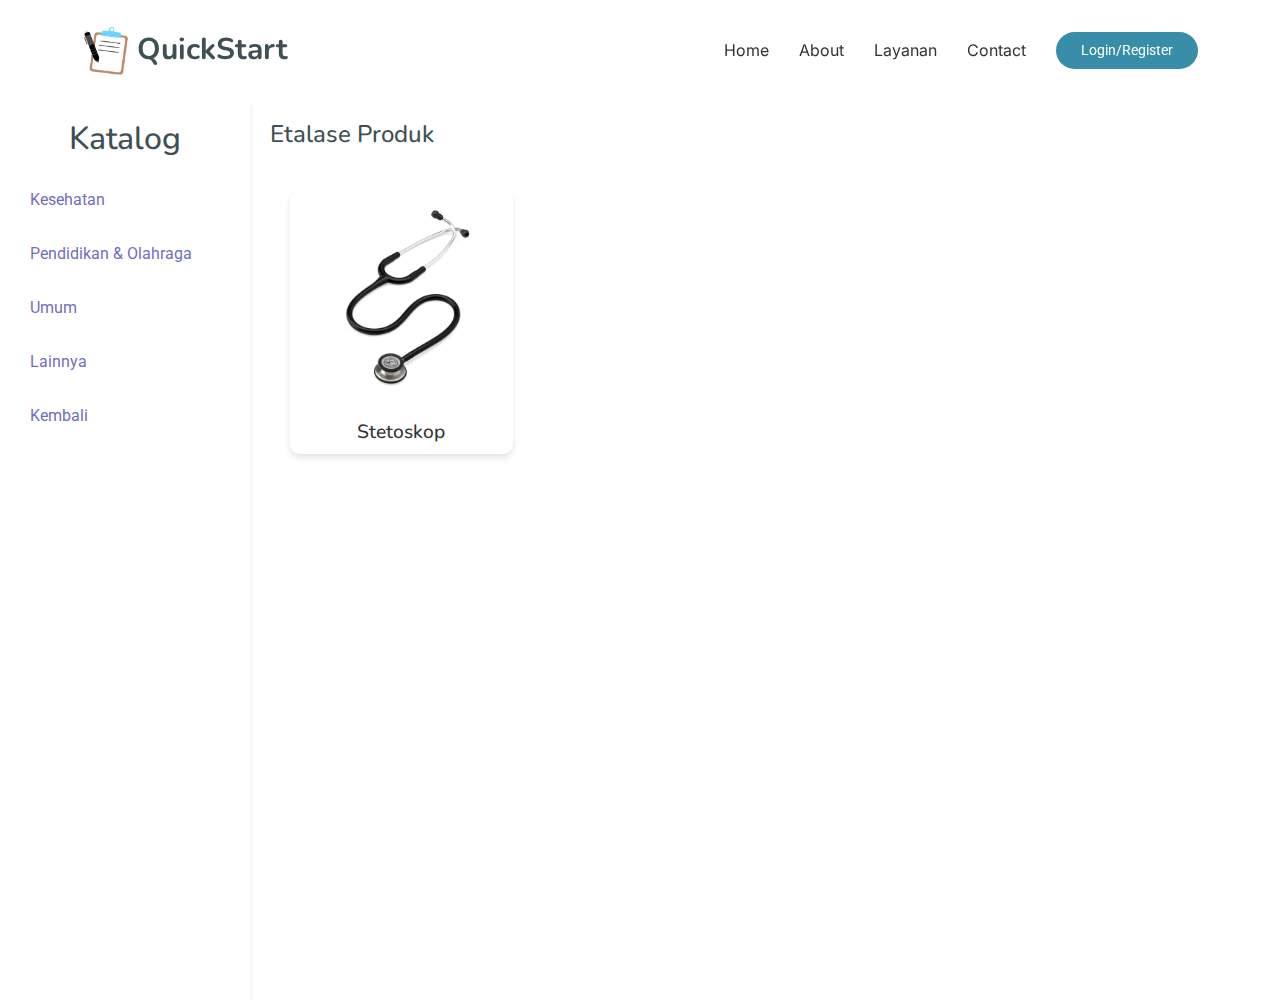
<file: kesehatan.html>
<!DOCTYPE html>
<html lang="en">
<head>
    <meta charset="UTF-8">
    <meta name="viewport" content="width=device-width, initial-scale=1.0">
    <title>Katalog Kesehatan</title>

    <!-- Favicons -->
  <link href="assets/img/logo.png" rel="icon">
  <link href="assets/img/logo.png" rel="apple-touch-icon">

  <!-- Fonts -->
  <link href="https://fonts.googleapis.com" rel="preconnect">
  <link href="https://fonts.gstatic.com" rel="preconnect" crossorigin>
  <link href="https://fonts.googleapis.com/css2?family=Roboto:ital,wght@0,100;0,300;0,400;0,500;0,700;0,900;1,100;1,300;1,400;1,500;1,700;1,900&family=Inter:wght@100;200;300;400;500;600;700;800;900&family=Nunito:ital,wght@0,200;0,300;0,400;0,500;0,600;0,700;0,800;0,900;1,200;1,300;1,400;1,500;1,600;1,700;1,800;1,900&display=swap" rel="stylesheet">

  <!-- Vendor CSS Files -->
  <link href="assets/vendor/bootstrap/css/bootstrap.min.css" rel="stylesheet">
  <link href="assets/vendor/bootstrap-icons/bootstrap-icons.css" rel="stylesheet">
  <link href="assets/vendor/aos/aos.css" rel="stylesheet">
  <link href="assets/vendor/glightbox/css/glightbox.min.css" rel="stylesheet">
  <link href="assets/vendor/swiper/swiper-bundle.min.css" rel="stylesheet">

  <!-- Main CSS File -->
  <link href="assets/css/main.css" rel="stylesheet">
</head>

<body class="index-page">
  <header id="header" class="header d-flex align-items-center sticky-top">
    <div class="container-fluid container-xl position-relative d-flex align-items-center">

      <a href="index.html" class="logo d-flex align-items-center me-auto">
        <img src="assets/img/logo.png" alt="">
        <h1 class="sitename">QuickStart</h1>
      </a>

      <nav id="navmenu" class="navmenu">
        <ul>
          <li><a href="index.html#hero">Home</a></li>
          <li><a href="index.html#about">About</a></li>
          <li><a href="index.html#features">Layanan</a></li>
          <li><a href="index.html#contact">Contact</a></li>
        </ul>
        <i class="mobile-nav-toggle d-xl-none bi bi-list"></i>
      </nav>
      <a class="btn-getstarted" href="pilihlogin.html">Login/Register</a>

    </div>
  </header>

    <div class="wrapper">
        <nav class="sidebar">
          <h2>Katalog</h2>
          <ul>
            <li><a href="kesehatan.html" class="active">Kesehatan</a></li>
            <li><a href="pendidikan.html">Pendidikan & Olahraga</a></li>
            <li><a href="umum.html">Umum</a></li>
            <li><a href="lainnya.html">Lainnya</a></li>
            <li><a href="index.html">Kembali</a></li>
          </ul>
        </nav>
        <div class="content">
          <header>
            <h1>Etalase Produk</h1>
          </header>
          <div class="container">
            <div class="etalase">
              <div class="etalase-item">
                <img src="/assets/img/katalog/kesehatan/stetoskop.jpg" alt="Product 1">
                <h3>Stetoskop</h3>
                </div>
            </div>
          </div>
        </div>
      </div>
  </div>
      
</body>

<!-- Scroll Top -->
<a href="#" id="scroll-top" class="scroll-top d-flex align-items-center justify-content-center"><i class="bi bi-arrow-up-short"></i></a>

<!-- Preloader -->
<div id="preloader"></div>

<!-- Vendor JS Files -->
<script src="assets/vendor/bootstrap/js/bootstrap.bundle.min.js"></script>
<script src="assets/vendor/php-email-form/validate.js"></script>
<script src="assets/vendor/aos/aos.js"></script>
<script src="assets/vendor/glightbox/js/glightbox.min.js"></script>
<script src="assets/vendor/swiper/swiper-bundle.min.js"></script>

<!-- Main JS File -->
<script src="assets/js/main.js"></script>

</body>
</html>
</file>
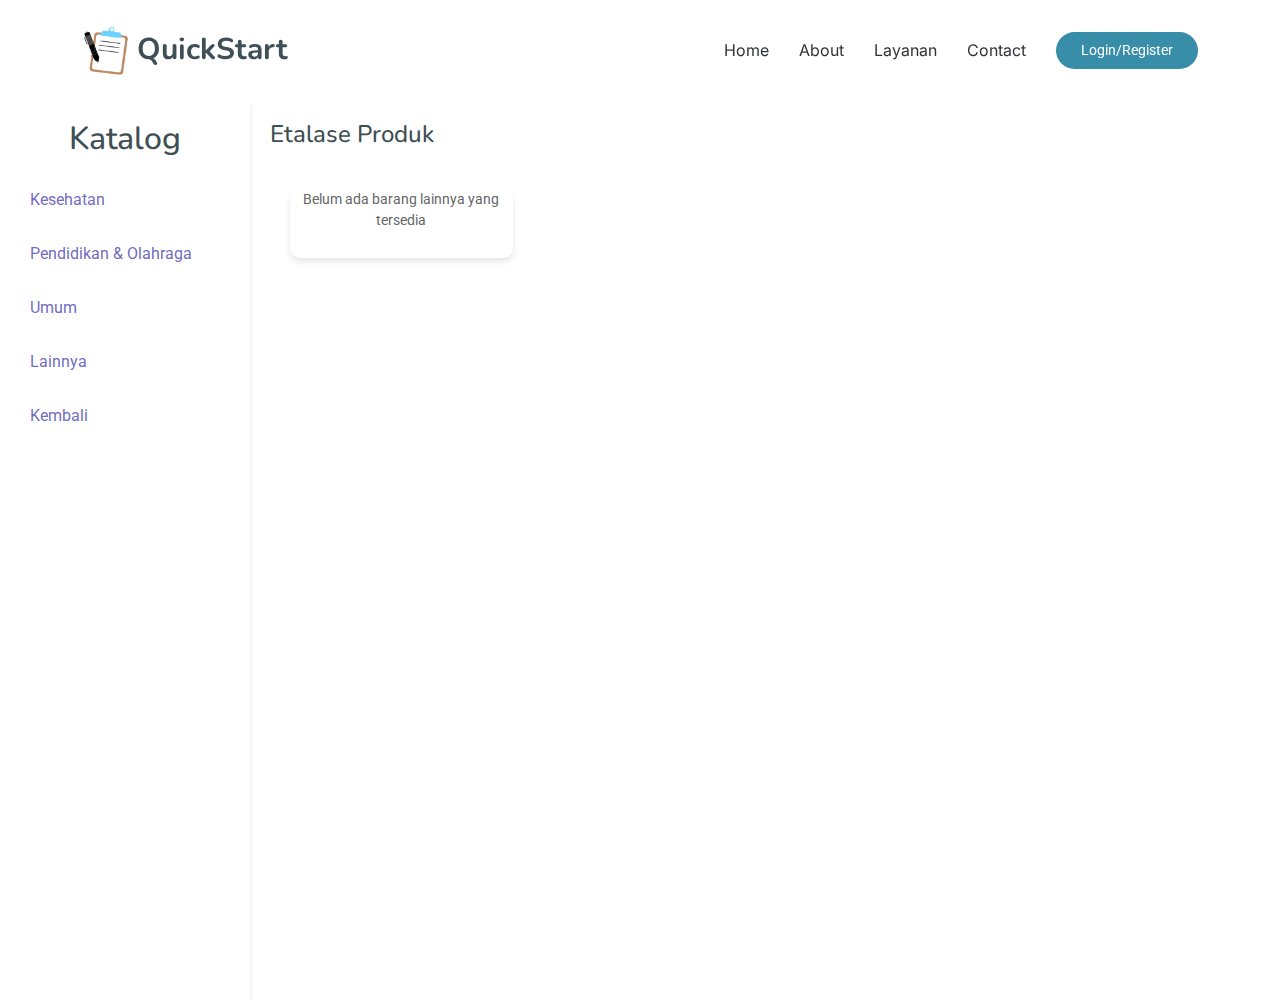
<file: lainnya.html>
<!DOCTYPE html>
<html lang="en">
<head>
    <meta charset="UTF-8">
    <meta name="viewport" content="width=device-width, initial-scale=1.0">
    <title>Katalog Lainnya</title>

    <!-- Favicons -->
  <link href="assets/img/logo.png" rel="icon">
  <link href="assets/img/logo.png" rel="apple-touch-icon">

  <!-- Fonts -->
  <link href="https://fonts.googleapis.com" rel="preconnect">
  <link href="https://fonts.gstatic.com" rel="preconnect" crossorigin>
  <link href="https://fonts.googleapis.com/css2?family=Roboto:ital,wght@0,100;0,300;0,400;0,500;0,700;0,900;1,100;1,300;1,400;1,500;1,700;1,900&family=Inter:wght@100;200;300;400;500;600;700;800;900&family=Nunito:ital,wght@0,200;0,300;0,400;0,500;0,600;0,700;0,800;0,900;1,200;1,300;1,400;1,500;1,600;1,700;1,800;1,900&display=swap" rel="stylesheet">

  <!-- Vendor CSS Files -->
  <link href="assets/vendor/bootstrap/css/bootstrap.min.css" rel="stylesheet">
  <link href="assets/vendor/bootstrap-icons/bootstrap-icons.css" rel="stylesheet">
  <link href="assets/vendor/aos/aos.css" rel="stylesheet">
  <link href="assets/vendor/glightbox/css/glightbox.min.css" rel="stylesheet">
  <link href="assets/vendor/swiper/swiper-bundle.min.css" rel="stylesheet">

  <!-- Main CSS File -->
  <link href="assets/css/main.css" rel="stylesheet">
</head>

<body class="index-page">
  <header id="header" class="header d-flex align-items-center sticky-top">
    <div class="container-fluid container-xl position-relative d-flex align-items-center">

      <a href="index.html" class="logo d-flex align-items-center me-auto">
        <img src="assets/img/logo.png" alt="">
        <h1 class="sitename">QuickStart</h1>
      </a>

      <nav id="navmenu" class="navmenu">
        <ul>
          <li><a href="index.html#hero">Home</a></li>
          <li><a href="index.html#about">About</a></li>
          <li><a href="index.html#features">Layanan</a></li>
          <li><a href="index.html#contact">Contact</a></li>
        </ul>
        <i class="mobile-nav-toggle d-xl-none bi bi-list"></i>
      </nav>
      <a class="btn-getstarted" href="pilihlogin.html">Login/Register</a>

    </div>
  </header>

    <div class="wrapper">
        <nav class="sidebar">
          <h2>Katalog</h2>
          <ul>
            <li><a href="kesehatan.html" class="active">Kesehatan</a></li>
            <li><a href="pendidikan.html">Pendidikan & Olahraga</a></li>
            <li><a href="umum.html">Umum</a></li>
            <li><a href="lainnya.html">Lainnya</a></li>
            <li><a href="index.html">Kembali</a></li>
          </ul>
        </nav>
        <div class="content">
          <header>
            <h1>Etalase Produk</h1>
          </header>
          <div class="container">
            <div class="etalase">
              <div class="etalase-item">
                <p>Belum ada barang lainnya yang tersedia</p>
              </div>
            </div>
          </div>
        </div>
      </div>
  </div>
      
</body>

<!-- Scroll Top -->
<a href="#" id="scroll-top" class="scroll-top d-flex align-items-center justify-content-center"><i class="bi bi-arrow-up-short"></i></a>

<!-- Preloader -->
<div id="preloader"></div>

<!-- Vendor JS Files -->
<script src="assets/vendor/bootstrap/js/bootstrap.bundle.min.js"></script>
<script src="assets/vendor/php-email-form/validate.js"></script>
<script src="assets/vendor/aos/aos.js"></script>
<script src="assets/vendor/glightbox/js/glightbox.min.js"></script>
<script src="assets/vendor/swiper/swiper-bundle.min.js"></script>

<!-- Main JS File -->
<script src="assets/js/main.js"></script>

</body>
</html>
</file>
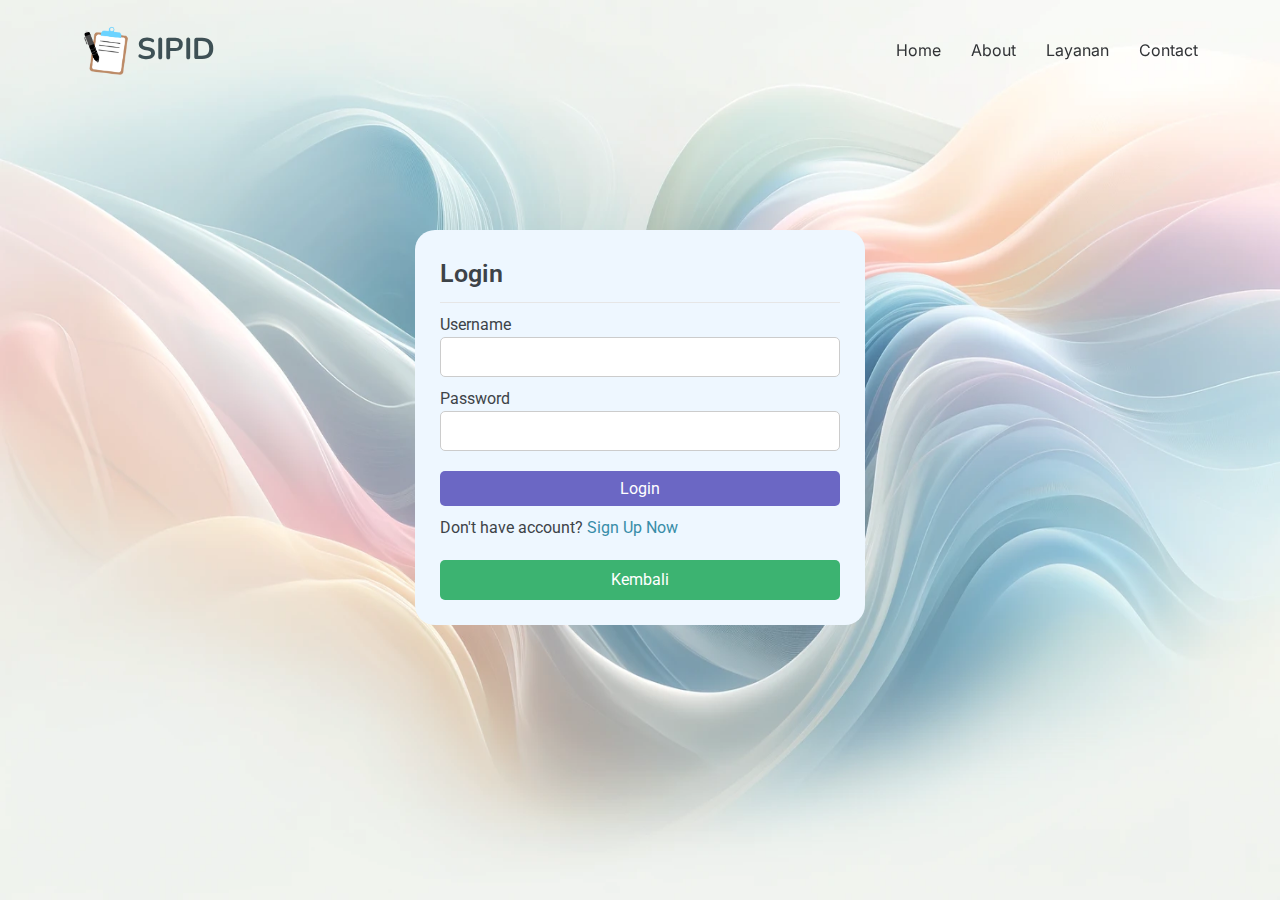
<file: login.html>
<!DOCTYPE html>
<html lang="en">
<head>
    <meta charset="UTF-8">
    <meta name="viewport" content="width=device-width, initial-scale=1.0">
    <title>Login</title>

    <!-- Favicons -->
  <link href="assets/img/logo.png" rel="icon">
  <link href="assets/img/logo.png" rel="apple-touch-icon">

  <!-- Fonts -->
  <link href="https://fonts.googleapis.com" rel="preconnect">
  <link href="https://fonts.gstatic.com" rel="preconnect" crossorigin>
  <link href="https://fonts.googleapis.com/css2?family=Roboto:ital,wght@0,100;0,300;0,400;0,500;0,700;0,900;1,100;1,300;1,400;1,500;1,700;1,900&family=Inter:wght@100;200;300;400;500;600;700;800;900&family=Nunito:ital,wght@0,200;0,300;0,400;0,500;0,600;0,700;0,800;0,900;1,200;1,300;1,400;1,500;1,600;1,700;1,800;1,900&display=swap" rel="stylesheet">

  <!-- Vendor CSS Files -->
  <link href="assets/vendor/bootstrap/css/bootstrap.min.css" rel="stylesheet">
  <link href="assets/vendor/bootstrap-icons/bootstrap-icons.css" rel="stylesheet">
  <link href="assets/vendor/aos/aos.css" rel="stylesheet">
  <link href="assets/vendor/glightbox/css/glightbox.min.css" rel="stylesheet">
  <link href="assets/vendor/swiper/swiper-bundle.min.css" rel="stylesheet">

  <!-- Main CSS File -->
  <link href="assets/css/main.css" rel="stylesheet">
</head>

<body class="index-page">
    <header id="header" class="header d-flex align-items-center fixed-top">
        <div class="container-fluid container-xl position-relative d-flex align-items-center">
    
          <a href="index.html" class="logo d-flex align-items-center me-auto">
            <img src="assets/img/logo.png" alt="">
            <h1 class="sitename">SIPID</h1>
          </a>
    
          <nav id="navmenu" class="navmenu">
            <ul>
              <li><a href="index.html#hero">Home</a></li>
              <li><a href="index.html#about">About</a></li>
              <li><a href="index.html#features">Layanan</a></li>
              <li><a href="index.html#contact">Contact</a></li>
            </ul>
            <i class="mobile-nav-toggle d-xl-none bi bi-list"></i>
          </nav>
        </div>
      </header>

    <div class="hero-bg">
        <img src="assets/img/hero-bg-light.webp" alt="">
    </div>
    <div class="containerlogin">

        <div class="box form-box">
            <header>Login</header>
            <form action="" method="post">
                <div class="field input">
                    <label for="username">Username</label>
                    <input type="text" name="username" id="username" required>
                </div>

                <div class="field input">
                    <label for="password">Password</label>
                    <input type="password" name="password" id="password" required>
                </div>

                <div class="field">
                    <input type="submit" class="btn" name="submit" value="Login" required>
                </div>

                <div class="links">
                    Don't have account? <a href="registrasi.html">Sign Up Now</a>
                </div>
                
                <a class="btnkembali" href="pilihlogin.html">Kembali</a>
            </form>
        </div>
        

    </div>

<!-- Scroll Top -->
<a href="#" id="scroll-top" class="scroll-top d-flex align-items-center justify-content-center"><i class="bi bi-arrow-up-short"></i></a>

<!-- Preloader -->
<div id="preloader"></div>

<!-- Vendor JS Files -->
<script src="assets/vendor/bootstrap/js/bootstrap.bundle.min.js"></script>
<script src="assets/vendor/php-email-form/validate.js"></script>
<script src="assets/vendor/aos/aos.js"></script>
<script src="assets/vendor/glightbox/js/glightbox.min.js"></script>
<script src="assets/vendor/swiper/swiper-bundle.min.js"></script>

<!-- Main JS File -->
<script src="assets/js/main.js"></script>

</body>
</html>
</file>
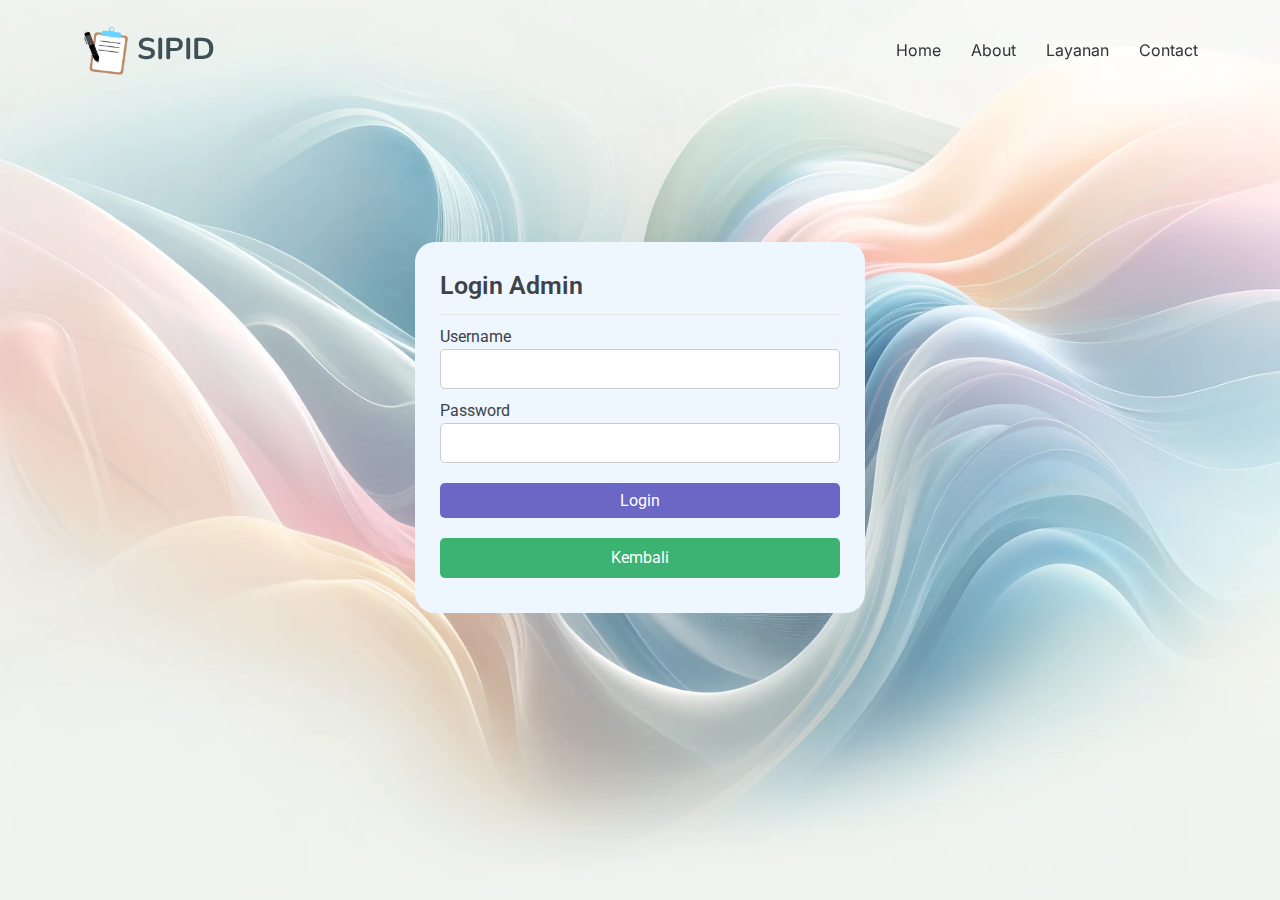
<file: loginadmin.html>
<!DOCTYPE html>
<html lang="en">
<head>
    <meta charset="UTF-8">
    <meta name="viewport" content="width=device-width, initial-scale=1.0">
    <title>Login</title>

    <!-- Favicons -->
  <link href="assets/img/logo.png" rel="icon">
  <link href="assets/img/logo.png" rel="apple-touch-icon">

  <!-- Fonts -->
  <link href="https://fonts.googleapis.com" rel="preconnect">
  <link href="https://fonts.gstatic.com" rel="preconnect" crossorigin>
  <link href="https://fonts.googleapis.com/css2?family=Roboto:ital,wght@0,100;0,300;0,400;0,500;0,700;0,900;1,100;1,300;1,400;1,500;1,700;1,900&family=Inter:wght@100;200;300;400;500;600;700;800;900&family=Nunito:ital,wght@0,200;0,300;0,400;0,500;0,600;0,700;0,800;0,900;1,200;1,300;1,400;1,500;1,600;1,700;1,800;1,900&display=swap" rel="stylesheet">

  <!-- Vendor CSS Files -->
  <link href="assets/vendor/bootstrap/css/bootstrap.min.css" rel="stylesheet">
  <link href="assets/vendor/bootstrap-icons/bootstrap-icons.css" rel="stylesheet">
  <link href="assets/vendor/aos/aos.css" rel="stylesheet">
  <link href="assets/vendor/glightbox/css/glightbox.min.css" rel="stylesheet">
  <link href="assets/vendor/swiper/swiper-bundle.min.css" rel="stylesheet">

  <!-- Main CSS File -->
  <link href="assets/css/main.css" rel="stylesheet">
</head>

<body class="index-page">
    <header id="header" class="header d-flex align-items-center fixed-top">
        <div class="container-fluid container-xl position-relative d-flex align-items-center">
    
          <a href="index.html" class="logo d-flex align-items-center me-auto">
            <img src="assets/img/logo.png" alt="">
            <h1 class="sitename">SIPID</h1>
          </a>
    
          <nav id="navmenu" class="navmenu">
            <ul>
              <li><a href="index.html#hero">Home</a></li>
              <li><a href="index.html#about">About</a></li>
              <li><a href="index.html#features">Layanan</a></li>
              <li><a href="index.html#contact">Contact</a></li>
            </ul>
            <i class="mobile-nav-toggle d-xl-none bi bi-list"></i>
          </nav>
        </div>
      </header>

    <div class="hero-bg">
        <img src="assets/img/hero-bg-light.webp" alt="">
    </div>
    <div class="containerlogin">

        <div class="box form-box">
            <header>Login Admin</header>
            <form action="" method="post">
                <div class="field input">
                    <label for="username">Username</label>
                    <input type="text" name="username" id="username" required>
                </div>

                <div class="field input">
                    <label for="password">Password</label>
                    <input type="password" name="password" id="password" required>
                </div>

                <div class="field">
                    <input type="submit" class="btn" name="submit" value="Login" required>
                
                    <a class="btnkembali" href="pilihlogin.html">Kembali</a>
                </div>
                    
            </form>
        </div>
        

    </div>

<!-- Scroll Top -->
<a href="#" id="scroll-top" class="scroll-top d-flex align-items-center justify-content-center"><i class="bi bi-arrow-up-short"></i></a>

<!-- Preloader -->
<div id="preloader"></div>

<!-- Vendor JS Files -->
<script src="assets/vendor/bootstrap/js/bootstrap.bundle.min.js"></script>
<script src="assets/vendor/php-email-form/validate.js"></script>
<script src="assets/vendor/aos/aos.js"></script>
<script src="assets/vendor/glightbox/js/glightbox.min.js"></script>
<script src="assets/vendor/swiper/swiper-bundle.min.js"></script>

<!-- Main JS File -->
<script src="assets/js/main.js"></script>

</body>
</html>
</file>
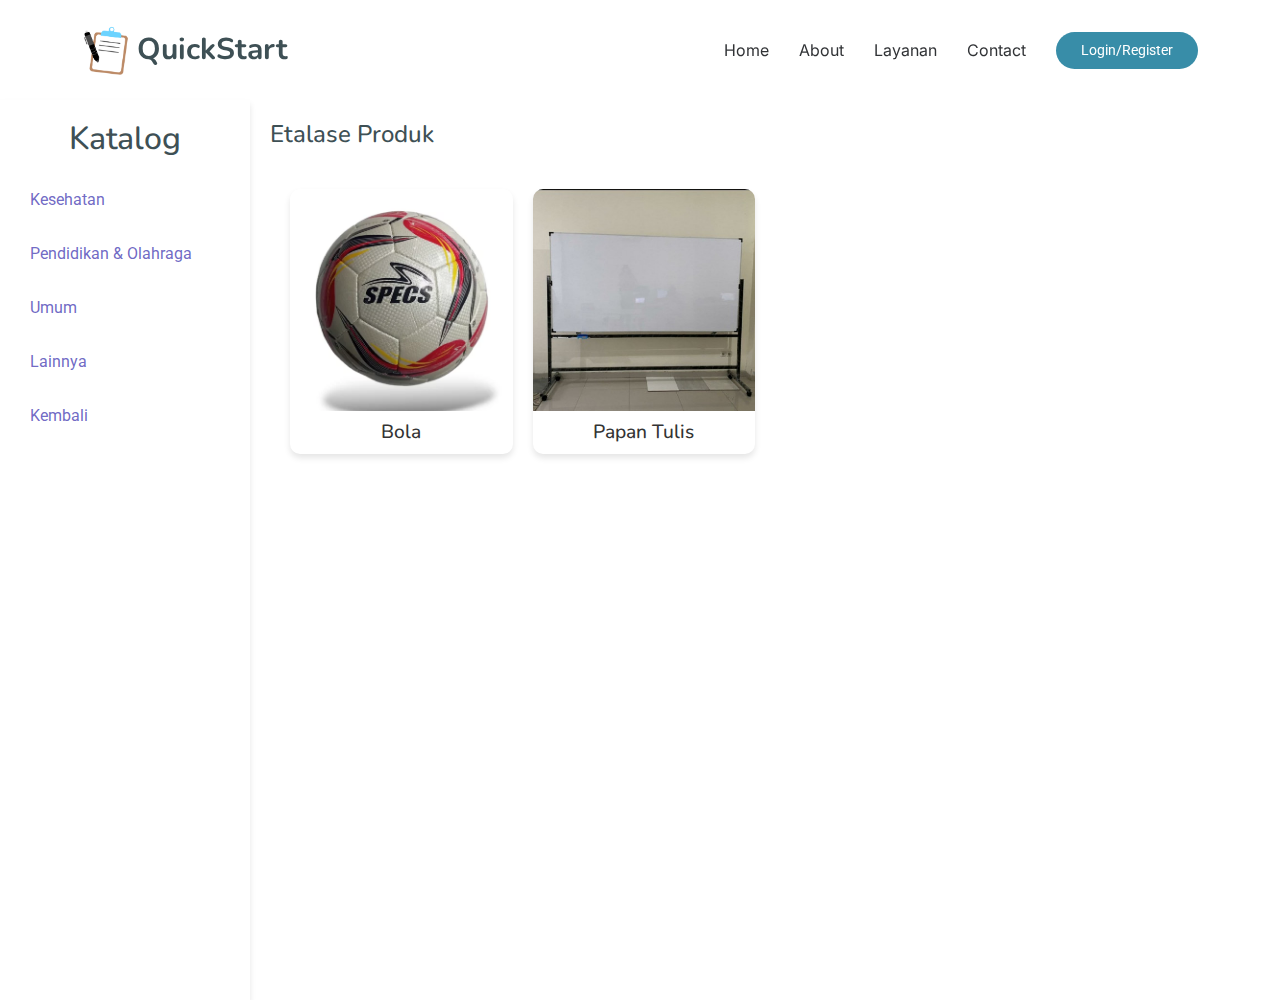
<file: pendidikan.html>
<!DOCTYPE html>
<html lang="en">
<head>
    <meta charset="UTF-8">
    <meta name="viewport" content="width=device-width, initial-scale=1.0">
    <title>Katalog Pendidikan & Olahraga</title>

    <!-- Favicons -->
  <link href="assets/img/logo.png" rel="icon">
  <link href="assets/img/logo.png" rel="apple-touch-icon">

  <!-- Fonts -->
  <link href="https://fonts.googleapis.com" rel="preconnect">
  <link href="https://fonts.gstatic.com" rel="preconnect" crossorigin>
  <link href="https://fonts.googleapis.com/css2?family=Roboto:ital,wght@0,100;0,300;0,400;0,500;0,700;0,900;1,100;1,300;1,400;1,500;1,700;1,900&family=Inter:wght@100;200;300;400;500;600;700;800;900&family=Nunito:ital,wght@0,200;0,300;0,400;0,500;0,600;0,700;0,800;0,900;1,200;1,300;1,400;1,500;1,600;1,700;1,800;1,900&display=swap" rel="stylesheet">

  <!-- Vendor CSS Files -->
  <link href="assets/vendor/bootstrap/css/bootstrap.min.css" rel="stylesheet">
  <link href="assets/vendor/bootstrap-icons/bootstrap-icons.css" rel="stylesheet">
  <link href="assets/vendor/aos/aos.css" rel="stylesheet">
  <link href="assets/vendor/glightbox/css/glightbox.min.css" rel="stylesheet">
  <link href="assets/vendor/swiper/swiper-bundle.min.css" rel="stylesheet">

  <!-- Main CSS File -->
  <link href="assets/css/main.css" rel="stylesheet">
</head>

<body class="index-page">
  <header id="header" class="header d-flex align-items-center sticky-top">
    <div class="container-fluid container-xl position-relative d-flex align-items-center">

      <a href="index.html" class="logo d-flex align-items-center me-auto">
        <img src="assets/img/logo.png" alt="">
        <h1 class="sitename">QuickStart</h1>
      </a>

      <nav id="navmenu" class="navmenu">
        <ul>
          <li><a href="index.html#hero">Home</a></li>
          <li><a href="index.html#about">About</a></li>
          <li><a href="index.html#features">Layanan</a></li>
          <li><a href="index.html#contact">Contact</a></li>
        </ul>
        <i class="mobile-nav-toggle d-xl-none bi bi-list"></i>
      </nav>
      <a class="btn-getstarted" href="pilihlogin.html">Login/Register</a>

    </div>
  </header>

    <div class="wrapper">
        <nav class="sidebar">
          <h2>Katalog</h2>
          <ul>
            <li><a href="kesehatan.html" class="active">Kesehatan</a></li>
            <li><a href="pendidikan.html">Pendidikan & Olahraga</a></li>
            <li><a href="umum.html">Umum</a></li>
            <li><a href="lainnya.html">Lainnya</a></li>
            <li><a href="index.html">Kembali</a></li>
          </ul>
        </nav>
        <div class="content">
          <header>
            <h1>Etalase Produk</h1>
          </header>
          <div class="container">
            <div class="etalase">
              <div class="etalase-item">
                <img src="/assets/img/katalog/pendidikan/bola.webp" alt="Product 1">
                <h3>Bola</h3>
               </div>
              <div class="etalase-item">
                <img src="/assets/img/katalog/pendidikan/papan.jpg" alt="Product 3">
                <h3>Papan Tulis</h3>
                </div>
            </div>
          </div>
        </div>
      </div>
  </div>
      
</body>

<!-- Scroll Top -->
<a href="#" id="scroll-top" class="scroll-top d-flex align-items-center justify-content-center"><i class="bi bi-arrow-up-short"></i></a>

<!-- Preloader -->
<div id="preloader"></div>

<!-- Vendor JS Files -->
<script src="assets/vendor/bootstrap/js/bootstrap.bundle.min.js"></script>
<script src="assets/vendor/php-email-form/validate.js"></script>
<script src="assets/vendor/aos/aos.js"></script>
<script src="assets/vendor/glightbox/js/glightbox.min.js"></script>
<script src="assets/vendor/swiper/swiper-bundle.min.js"></script>

<!-- Main JS File -->
<script src="assets/js/main.js"></script>

</body>
</html>
</file>
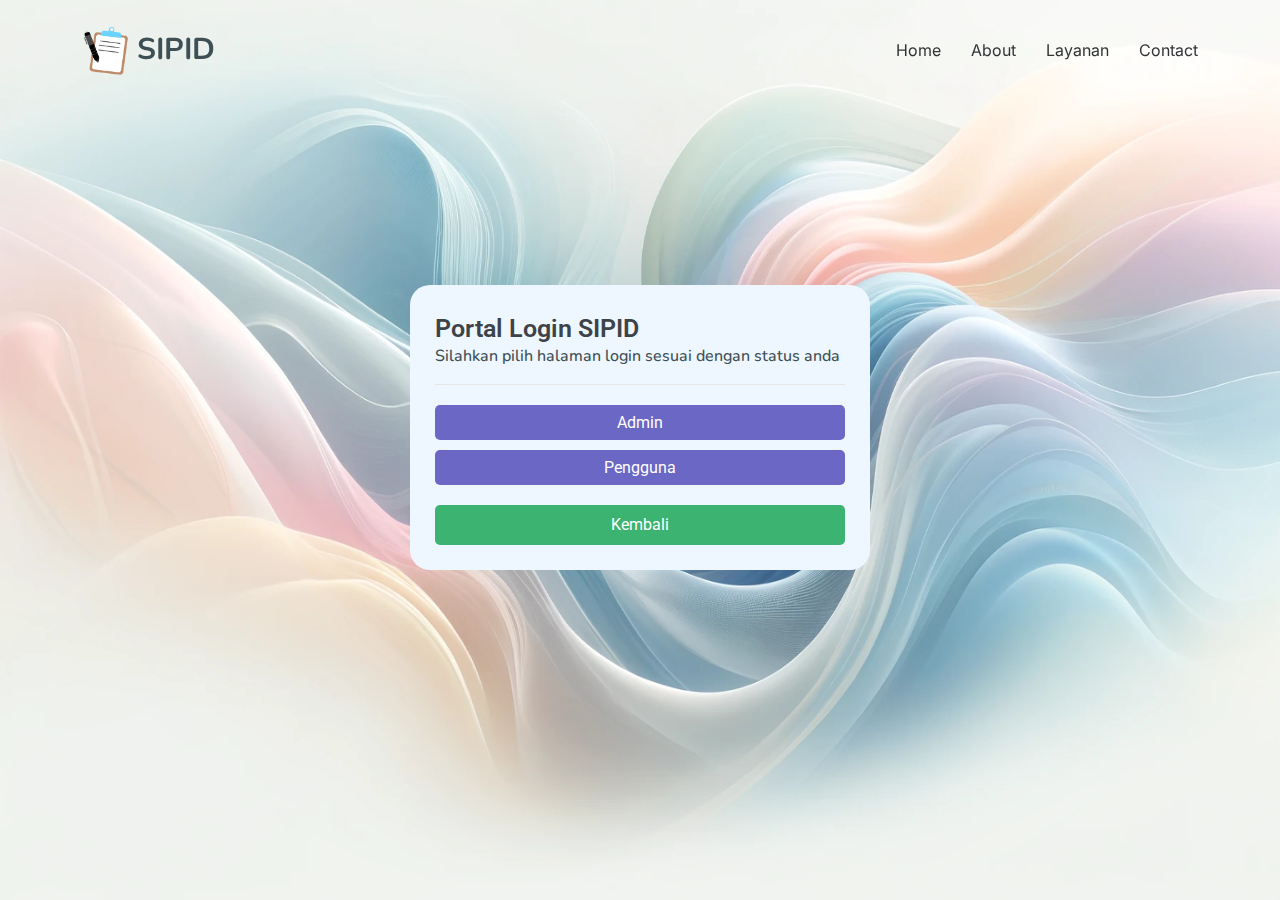
<file: pilihlogin.html>
<!DOCTYPE html>
<html lang="en">
<head>
    <meta charset="UTF-8">
    <meta name="viewport" content="width=device-width, initial-scale=1.0">
    <title>Login</title>

    <!-- Favicons -->
  <link href="assets/img/logo.png" rel="icon">
  <link href="assets/img/logo.png" rel="apple-touch-icon">

  <!-- Fonts -->
  <link href="https://fonts.googleapis.com" rel="preconnect">
  <link href="https://fonts.gstatic.com" rel="preconnect" crossorigin>
  <link href="https://fonts.googleapis.com/css2?family=Roboto:ital,wght@0,100;0,300;0,400;0,500;0,700;0,900;1,100;1,300;1,400;1,500;1,700;1,900&family=Inter:wght@100;200;300;400;500;600;700;800;900&family=Nunito:ital,wght@0,200;0,300;0,400;0,500;0,600;0,700;0,800;0,900;1,200;1,300;1,400;1,500;1,600;1,700;1,800;1,900&display=swap" rel="stylesheet">

  <!-- Vendor CSS Files -->
  <link href="assets/vendor/bootstrap/css/bootstrap.min.css" rel="stylesheet">
  <link href="assets/vendor/bootstrap-icons/bootstrap-icons.css" rel="stylesheet">
  <link href="assets/vendor/aos/aos.css" rel="stylesheet">
  <link href="assets/vendor/glightbox/css/glightbox.min.css" rel="stylesheet">
  <link href="assets/vendor/swiper/swiper-bundle.min.css" rel="stylesheet">

  <!-- Main CSS File -->
  <link href="assets/css/main.css" rel="stylesheet">
</head>

<body class="index-page">
    <header id="header" class="header d-flex align-items-center fixed-top">
        <div class="container-fluid container-xl position-relative d-flex align-items-center">
    
          <a href="index.html" class="logo d-flex align-items-center me-auto">
            <img src="assets/img/logo.png" alt="">
            <h1 class="sitename">SIPID</h1>
          </a>
    
          <nav id="navmenu" class="navmenu">
            <ul>
              <li><a href="index.html#hero">Home</a></li>
              <li><a href="index.html#about">About</a></li>
              <li><a href="index.html#features">Layanan</a></li>
              <li><a href="index.html#contact">Contact</a></li>
            </ul>
            <i class="mobile-nav-toggle d-xl-none bi bi-list"></i>
          </nav>
        </div>
      </header>

    <div class="hero-bg">
        <img src="assets/img/hero-bg-light.webp" alt="">
    </div>
    <div class="containerlogin">

        <div class="boxpilih form-box-pilih">
            <header>Portal Login SIPID
            <h6>Silahkan pilih halaman login sesuai dengan status anda</h6></header>
                
                <a class="btn" href="loginadmin.html">Admin</a>
                <a class="btn" href="login.html">Pengguna</a>
                <a class="btnkembali" href="index.html">Kembali</a>
        </div>
    </div>

<!-- Scroll Top -->
<a href="#" id="scroll-top" class="scroll-top d-flex align-items-center justify-content-center"><i class="bi bi-arrow-up-short"></i></a>

<!-- Preloader -->
<div id="preloader"></div>

<!-- Vendor JS Files -->
<script src="assets/vendor/bootstrap/js/bootstrap.bundle.min.js"></script>
<script src="assets/vendor/php-email-form/validate.js"></script>
<script src="assets/vendor/aos/aos.js"></script>
<script src="assets/vendor/glightbox/js/glightbox.min.js"></script>
<script src="assets/vendor/swiper/swiper-bundle.min.js"></script>

<!-- Main JS File -->
<script src="assets/js/main.js"></script>

</body>
</html>
</file>
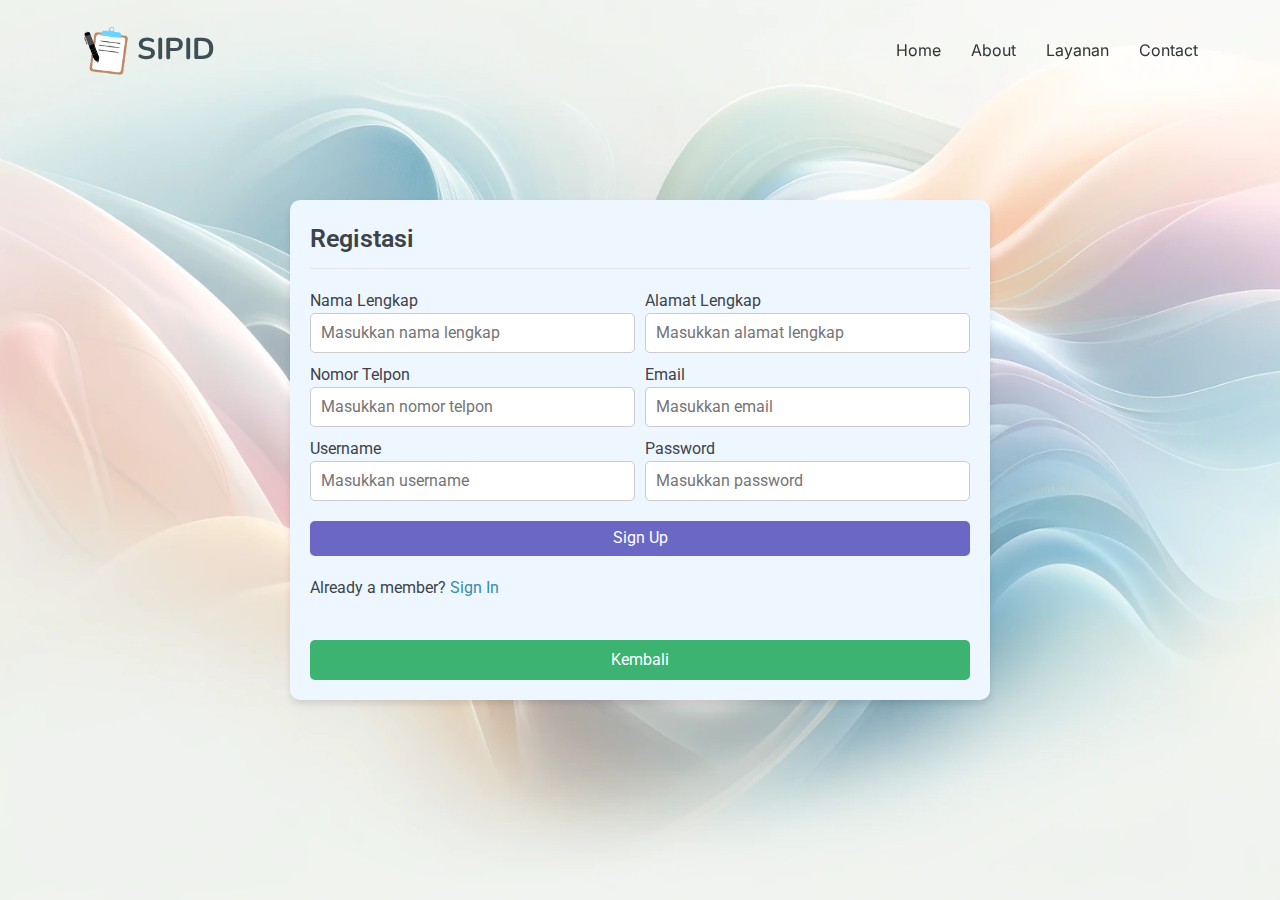
<file: registrasi.html>
<!DOCTYPE html>
<html lang="en">
<head>
    <meta charset="UTF-8">
    <meta name="viewport" content="width=device-width, initial-scale=1.0">
    <title>Registrasi</title>

    <!-- Favicons -->
  <link href="assets/img/logo.png" rel="icon">
  <link href="assets/img/logo.png" rel="apple-touch-icon">

  <!-- Fonts -->
  <link href="https://fonts.googleapis.com" rel="preconnect">
  <link href="https://fonts.gstatic.com" rel="preconnect" crossorigin>
  <link href="https://fonts.googleapis.com/css2?family=Roboto:ital,wght@0,100;0,300;0,400;0,500;0,700;0,900;1,100;1,300;1,400;1,500;1,700;1,900&family=Inter:wght@100;200;300;400;500;600;700;800;900&family=Nunito:ital,wght@0,200;0,300;0,400;0,500;0,600;0,700;0,800;0,900;1,200;1,300;1,400;1,500;1,600;1,700;1,800;1,900&display=swap" rel="stylesheet">

  <!-- Vendor CSS Files -->
  <link href="assets/vendor/bootstrap/css/bootstrap.min.css" rel="stylesheet">
  <link href="assets/vendor/bootstrap-icons/bootstrap-icons.css" rel="stylesheet">
  <link href="assets/vendor/aos/aos.css" rel="stylesheet">
  <link href="assets/vendor/glightbox/css/glightbox.min.css" rel="stylesheet">
  <link href="assets/vendor/swiper/swiper-bundle.min.css" rel="stylesheet">

  <!-- Main CSS File -->
  <link href="assets/css/main.css" rel="stylesheet">
</head>

<body class="index-page">
    <header id="header" class="header d-flex align-items-center fixed-top">
        <div class="container-fluid container-xl position-relative d-flex align-items-center">
    
          <a href="index.html" class="logo d-flex align-items-center me-auto">
            <img src="assets/img/logo.png" alt="">
            <h1 class="sitename">SIPID</h1>
          </a>
    
          <nav id="navmenu" class="navmenu">
            <ul>
              <li><a href="index.html#hero">Home</a></li>
              <li><a href="index.html#about">About</a></li>
              <li><a href="index.html#features">Layanan</a></li>
              <li><a href="index.html#contact">Contact</a></li>
            </ul>
            <i class="mobile-nav-toggle d-xl-none bi bi-list"></i>
          </nav>
        </div>
      </header>

    <div class="hero-bg">
        <img src="assets/img/hero-bg-light.webp" alt="">
    </div>
    <div class="containerregistrasi">

        <div class="box form-box-registrasi">
            <header>Registasi</header>
            <form action="" method="post">
                <div class="field input">
                    <label for="name">Nama Lengkap</label>
                    <input type="text" name="name" id="name" placeholder="Masukkan nama lengkap" required>
                </div>

                <div class="field input">
                    <label for="alamat">Alamat Lengkap</label>
                    <input type="text" name="alamat" id="alamat" placeholder="Masukkan alamat lengkap" required>
                </div>
               
                <div class="field input">
                    <label for="notelp">Nomor Telpon</label>
                    <input type="text" name="notelp" id="notelp" placeholder="Masukkan nomor telpon" required>
                </div>

                <div class="field input">
                    <label for="notelp">Email</label>
                    <input type="text" name="notelp" id="notelp" placeholder="Masukkan email" required>
                </div>
                
                <div class="field input">
                    <label for="username">Username</label>
                    <input type="text" name="username" id="username" placeholder="Masukkan username" required>
                </div>

                <div class="field input">
                    <label for="password">Password</label>
                    <input type="password" name="password" id="password" placeholder="Masukkan password" required>
                </div>

                <div class="field-registrasi">
                    <input type="submit" class="btn" name="submit" value="Sign Up" required>
                </div>

                <div class="links">
                    Already a member? <a href="login.html">Sign In</a>
                </div>

                <a class="btnkembali" href="pilihlogin.html">Kembali</a>
            </form>
        </div>
        

    </div>

<!-- Scroll Top -->
<a href="#" id="scroll-top" class="scroll-top d-flex align-items-center justify-content-center"><i class="bi bi-arrow-up-short"></i></a>

<!-- Preloader -->
<div id="preloader"></div>

<!-- Vendor JS Files -->
<script src="assets/vendor/bootstrap/js/bootstrap.bundle.min.js"></script>
<script src="assets/vendor/php-email-form/validate.js"></script>
<script src="assets/vendor/aos/aos.js"></script>
<script src="assets/vendor/glightbox/js/glightbox.min.js"></script>
<script src="assets/vendor/swiper/swiper-bundle.min.js"></script>

<!-- Main JS File -->
<script src="assets/js/main.js"></script>

</body>
</html>
</file>
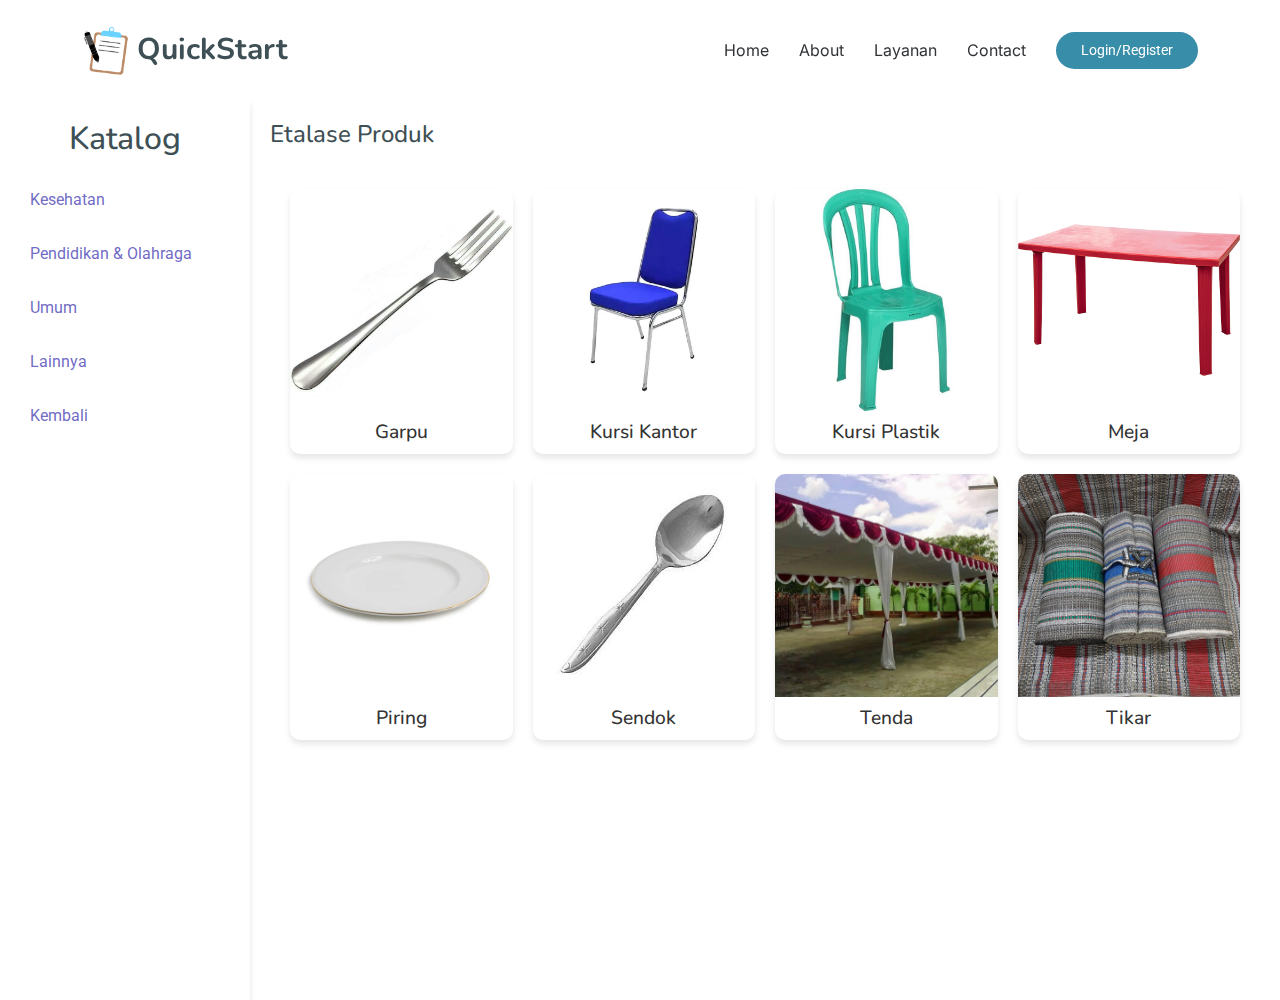
<file: umum.html>
<!DOCTYPE html>
<html lang="en">
<head>
    <meta charset="UTF-8">
    <meta name="viewport" content="width=device-width, initial-scale=1.0">
    <title>Katalog Umum</title>

    <!-- Favicons -->
  <link href="assets/img/logo.png" rel="icon">
  <link href="assets/img/logo.png" rel="apple-touch-icon">

  <!-- Fonts -->
  <link href="https://fonts.googleapis.com" rel="preconnect">
  <link href="https://fonts.gstatic.com" rel="preconnect" crossorigin>
  <link href="https://fonts.googleapis.com/css2?family=Roboto:ital,wght@0,100;0,300;0,400;0,500;0,700;0,900;1,100;1,300;1,400;1,500;1,700;1,900&family=Inter:wght@100;200;300;400;500;600;700;800;900&family=Nunito:ital,wght@0,200;0,300;0,400;0,500;0,600;0,700;0,800;0,900;1,200;1,300;1,400;1,500;1,600;1,700;1,800;1,900&display=swap" rel="stylesheet">

  <!-- Vendor CSS Files -->
  <link href="assets/vendor/bootstrap/css/bootstrap.min.css" rel="stylesheet">
  <link href="assets/vendor/bootstrap-icons/bootstrap-icons.css" rel="stylesheet">
  <link href="assets/vendor/aos/aos.css" rel="stylesheet">
  <link href="assets/vendor/glightbox/css/glightbox.min.css" rel="stylesheet">
  <link href="assets/vendor/swiper/swiper-bundle.min.css" rel="stylesheet">

  <!-- Main CSS File -->
  <link href="assets/css/main.css" rel="stylesheet">
</head>

<body class="index-page">
  <header id="header" class="header d-flex align-items-center sticky-top">
    <div class="container-fluid container-xl position-relative d-flex align-items-center">

      <a href="index.html" class="logo d-flex align-items-center me-auto">
        <img src="assets/img/logo.png" alt="">
        <h1 class="sitename">QuickStart</h1>
      </a>

      <nav id="navmenu" class="navmenu">
        <ul>
          <li><a href="index.html#hero">Home</a></li>
          <li><a href="index.html#about">About</a></li>
          <li><a href="index.html#features">Layanan</a></li>
          <li><a href="index.html#contact">Contact</a></li>
        </ul>
        <i class="mobile-nav-toggle d-xl-none bi bi-list"></i>
      </nav>
      <a class="btn-getstarted" href="pilihlogin.html">Login/Register</a>

    </div>
  </header>

    <div class="wrapper">
        <nav class="sidebar">
          <h2>Katalog</h2>
          <ul>
            <li><a href="kesehatan.html" class="active">Kesehatan</a></li>
            <li><a href="pendidikan.html">Pendidikan & Olahraga</a></li>
            <li><a href="umum.html">Umum</a></li>
            <li><a href="lainnya.html">Lainnya</a></li>
            <li><a href="index.html">Kembali</a></li>
          </ul>
        </nav>
        <div class="content">
          <header>
            <h1>Etalase Produk</h1>
          </header>
          <div class="container">
            <div class="etalase">
              <div class="etalase-item">
                <img src="/assets/img/katalog/umum/garpu.jpeg" alt="Product 1">
                <h3>Garpu</h3>
              </div>
              <div class="etalase-item">
                <img src="/assets/img/katalog/umum/kursikantor.webp" alt="Product 3">
                <h3>Kursi Kantor</h3>
              </div>
              <div class="etalase-item">
                <img src="/assets/img/katalog/umum/kursiplastik.jpg" alt="Product 4">
                <h3>Kursi Plastik</h3>
              </div>
              <div class="etalase-item">
                <img src="/assets/img/katalog/umum/meja.png" alt="Product 4">
                <h3>Meja</h3>
              </div>
              <div class="etalase-item">
                <img src="/assets/img/katalog/umum/piring.webp" alt="Product 4">
                <h3>Piring</h3>
              </div>
              <div class="etalase-item">
                <img src="/assets/img/katalog/umum/sendok.jpg" alt="Product 4">
                <h3>Sendok</h3>
              </div>
              <div class="etalase-item">
                <img src="/assets/img/katalog/umum/tenda.jpg" alt="Product 4">
                <h3>Tenda</h3>
              </div>
              <div class="etalase-item">
                <img src="/assets/img/katalog/umum/tikar.jpg" alt="Product 4">
                <h3>Tikar</h3>
              </div>
            </div>
          </div>
        </div>
      </div>
  </div>
      
</body>

<!-- Scroll Top -->
<a href="#" id="scroll-top" class="scroll-top d-flex align-items-center justify-content-center"><i class="bi bi-arrow-up-short"></i></a>

<!-- Preloader -->
<div id="preloader"></div>

<!-- Vendor JS Files -->
<script src="assets/vendor/bootstrap/js/bootstrap.bundle.min.js"></script>
<script src="assets/vendor/php-email-form/validate.js"></script>
<script src="assets/vendor/aos/aos.js"></script>
<script src="assets/vendor/glightbox/js/glightbox.min.js"></script>
<script src="assets/vendor/swiper/swiper-bundle.min.js"></script>

<!-- Main JS File -->
<script src="assets/js/main.js"></script>

</body>
</html>
</file>
<file: assets/css/main.css>
/* Fonts */
:root {
  --default-font: "Roboto",  system-ui, -apple-system, "Segoe UI", Roboto, "Helvetica Neue", Arial, "Noto Sans", "Liberation Sans", sans-serif, "Apple Color Emoji", "Segoe UI Emoji", "Segoe UI Symbol", "Noto Color Emoji";
  --heading-font: "Nunito",  sans-serif;
  --nav-font: "Inter",  sans-serif;
}

/* Global Colors - The following color variables are used throughout the website. Updating them here will change the color scheme of the entire website */
:root { 
  --background-color: #ffffff; /* Background color for the entire website, including individual sections */
  --default-color: #3d4348; /* Default color used for the majority of the text content across the entire website */
  --heading-color: #3e5055; /* Color for headings, subheadings and title throughout the website */
  --accent-color: #388da8; /* Accent color that represents your brand on the website. It's used for buttons, links, and other elements that need to stand out */
  --contrast-color: #ffffff; /* The contrast color is used for elements when the background color is one of the heading, accent, or default colors. Its purpose is to ensure proper contrast and readability when placed over these more dominant colors */
}

/* Nav Menu Colors - The following color variables are used specifically for the navigation menu. They are separate from the global colors to allow for more customization options */
:root {
  --nav-color: #313336;  /* The default color of the main navmenu links */
  --nav-hover-color: #77b6ca; /* Applied to main navmenu links when they are hovered over or active */
  --nav-dropdown-background-color: #ffffff; /* Used as the background color for dropdown items that appear when hovering over primary navigation items */
  --nav-dropdown-color: #313336; /* Used for navigation links of the dropdown items in the navigation menu. */
  --nav-dropdown-hover-color: #77b6ca; /* Similar to --nav-hover-color, this color is applied to dropdown navigation links when they are hovered over. */
}

/* Smooth scroll */
:root {
  scroll-behavior: smooth;
}

/*--------------------------------------------------------------
# General
--------------------------------------------------------------*/
body {
  color: var(--default-color);
  background-color: var(--background-color);
  font-family: var(--default-font);
}

a {
  color: var(--accent-color);
  text-decoration: none;
  transition: 0.3s;
}

a:hover {
  color: color-mix(in srgb, var(--accent-color), transparent 25%);
  text-decoration: none;
}

h1,
h2,
h3,
h4,
h5,
h6 {
  color: var(--heading-color);
  font-family: var(--heading-font);
}

/*--------------------------------------------------------------
# Global Header
--------------------------------------------------------------*/
.header {
  color: var(--default-color);
  background-color: var(--background-color);
  padding: 20px 0;
  transition: all 0.5s;
  z-index: 997;
}

.header .logo {
  line-height: 1;
}

.header .logo img {
  max-height: 50px;
  margin-right: 8px;
}

.header .logo h1 {
  font-size: 30px;
  margin: 0;
  font-weight: 700;
  color: var(--heading-color);
}

@media (max-width: 480px) {
  .header .logo img {
    max-height: 24px;
  }

  .header .logo h1 {
    font-size: 24px;
  }
}

.header .btn-getstarted,
.header .btn-getstarted:focus {
  color: var(--contrast-color);
  background: var(--accent-color);
  font-size: 14px;
  padding: 8px 25px;
  margin: 0 0 0 30px;
  border-radius: 50px;
  transition: 0.3s;
}

.header .btn-getstarted:hover,
.header .btn-getstarted:focus:hover {
  color: var(--contrast-color);
  background: color-mix(in srgb, var(--accent-color), transparent 15%);
}

@media (max-width: 1200px) {
  .header .logo {
    order: 1;
  }

  .header .btn-getstarted {
    order: 2;
    margin: 0 15px 0 0;
    padding: 6px 15px;
  }

  .header .navmenu {
    order: 3;
  }
}

.scrolled .header {
  box-shadow: 0px 0 18px color-mix(in srgb, var(--default-color), transparent 85%);
}

/* Index Page Header
------------------------------*/
.index-page .header {
  --background-color: rgba(255, 255, 255, 0);
}

/* Index Page Header on Scroll
------------------------------*/
.index-page.scrolled .header {
  --background-color: #ffffff;
}

/*--------------------------------------------------------------
# Navigation Menu
--------------------------------------------------------------*/
/* Desktop Navigation */
@media (min-width: 1200px) {
  .navmenu {
    padding: 0;
  }

  .navmenu ul {
    margin: 0;
    padding: 0;
    display: flex;
    list-style: none;
    align-items: center;
  }

  .navmenu li {
    position: relative;
  }

  .navmenu a,
  .navmenu a:focus {
    color: var(--nav-color);
    padding: 18px 15px;
    font-size: 16px;
    font-family: var(--nav-font);
    font-weight: 400;
    display: flex;
    align-items: center;
    justify-content: space-between;
    white-space: nowrap;
    transition: 0.3s;
  }

  .navmenu a i,
  .navmenu a:focus i {
    font-size: 12px;
    line-height: 0;
    margin-left: 5px;
    transition: 0.3s;
  }

  .navmenu li:last-child a {
    padding-right: 0;
  }

  .navmenu li:hover>a,
  .navmenu .active,
  .navmenu .active:focus {
    color: var(--nav-hover-color);
  }

  .navmenu .dropdown ul {
    margin: 0;
    padding: 10px 0;
    background: var(--nav-dropdown-background-color);
    display: block;
    position: absolute;
    visibility: hidden;
    left: 14px;
    top: 130%;
    opacity: 0;
    transition: 0.3s;
    border-radius: 4px;
    z-index: 99;
    box-shadow: 0px 0px 30px color-mix(in srgb, var(--default-color), transparent 85%);
  }

  .navmenu .dropdown ul li {
    min-width: 200px;
  }

  .navmenu .dropdown ul a {
    padding: 10px 20px;
    font-size: 15px;
    text-transform: none;
    color: var(--nav-dropdown-color);
  }

  .navmenu .dropdown ul a i {
    font-size: 12px;
  }

  .navmenu .dropdown ul a:hover,
  .navmenu .dropdown ul .active:hover,
  .navmenu .dropdown ul li:hover>a {
    color: var(--nav-dropdown-hover-color);
  }

  .navmenu .dropdown:hover>ul {
    opacity: 1;
    top: 100%;
    visibility: visible;
  }

  .navmenu .dropdown .dropdown ul {
    top: 0;
    left: -90%;
    visibility: hidden;
  }

  .navmenu .dropdown .dropdown:hover>ul {
    opacity: 1;
    top: 0;
    left: -100%;
    visibility: visible;
  }

  .navmenu .megamenu {
    position: static;
  }

  .navmenu .megamenu ul {
    margin: 0;
    padding: 10px;
    background: var(--nav-dropdown-background-color);
    box-shadow: 0px 0px 20px color-mix(in srgb, var(--default-color), transparent 90%);
    position: absolute;
    top: 130%;
    left: 0;
    right: 0;
    visibility: hidden;
    opacity: 0;
    display: flex;
    transition: 0.3s;
    border-radius: 4px;
    z-index: 99;
  }

  .navmenu .megamenu ul li {
    flex: 1;
  }

  .navmenu .megamenu ul li a,
  .navmenu .megamenu ul li:hover>a {
    padding: 10px 20px;
    font-size: 15px;
    color: var(--nav-dropdown-color);
  }

  .navmenu .megamenu ul li a:hover,
  .navmenu .megamenu ul li .active,
  .navmenu .megamenu ul li .active:hover {
    color: var(--nav-dropdown-hover-color);
  }

  .navmenu .megamenu:hover>ul {
    opacity: 1;
    top: 100%;
    visibility: visible;
  }
}

/* Mobile Navigation */
@media (max-width: 1199px) {
  .mobile-nav-toggle {
    color: var(--nav-color);
    font-size: 28px;
    line-height: 0;
    margin-right: 10px;
    cursor: pointer;
    transition: color 0.3s;
  }

  .navmenu {
    padding: 0;
    z-index: 9997;
  }

  .navmenu ul {
    display: none;
    position: absolute;
    inset: 60px 20px 20px 20px;
    padding: 10px 0;
    margin: 0;
    border-radius: 6px;
    background-color: var(--nav-dropdown-background-color);
    overflow-y: auto;
    transition: 0.3s;
    z-index: 9998;
    box-shadow: 0px 0px 30px color-mix(in srgb, var(--default-color), transparent 90%);
  }

  .navmenu a,
  .navmenu a:focus {
    color: var(--nav-dropdown-color);
    padding: 10px 20px;
    font-family: var(--nav-font);
    font-size: 17px;
    font-weight: 500;
    display: flex;
    align-items: center;
    justify-content: space-between;
    white-space: nowrap;
    transition: 0.3s;
  }

  .navmenu a i,
  .navmenu a:focus i {
    font-size: 12px;
    line-height: 0;
    margin-left: 5px;
    width: 30px;
    height: 30px;
    display: flex;
    align-items: center;
    justify-content: center;
    border-radius: 50%;
    transition: 0.3s;
    background-color: color-mix(in srgb, var(--accent-color), transparent 90%);
  }

  .navmenu a i:hover,
  .navmenu a:focus i:hover {
    background-color: var(--accent-color);
    color: var(--contrast-color);
  }

  .navmenu a:hover,
  .navmenu .active,
  .navmenu .active:focus {
    color: var(--nav-dropdown-hover-color);
  }

  .navmenu .active i,
  .navmenu .active:focus i {
    background-color: var(--accent-color);
    color: var(--contrast-color);
    transform: rotate(180deg);
  }

  .navmenu .dropdown ul {
    position: static;
    display: none;
    z-index: 99;
    padding: 10px 0;
    margin: 10px 20px;
    background-color: var(--nav-dropdown-background-color);
    border: 1px solid color-mix(in srgb, var(--default-color), transparent 90%);
    transition: all 0.5s ease-in-out;
    box-shadow: none;
  }

  .navmenu .dropdown ul ul {
    background-color: rgba(33, 37, 41, 0.1);
  }

  .navmenu .dropdown>.dropdown-active {
    display: block;
    background-color: rgba(33, 37, 41, 0.03);
  }

  .mobile-nav-active {
    overflow: hidden;
  }

  .mobile-nav-active .mobile-nav-toggle {
    color: #fff;
    position: absolute;
    font-size: 32px;
    top: 15px;
    right: 15px;
    margin-right: 0;
    z-index: 9999;
  }

  .mobile-nav-active .navmenu {
    position: fixed;
    overflow: hidden;
    inset: 0;
    background: rgba(33, 37, 41, 0.8);
    transition: 0.3s;
  }

  .mobile-nav-active .navmenu>ul {
    display: block;
  }
}

/*--------------------------------------------------------------
# Global Footer
--------------------------------------------------------------*/
.footer {
  --background-color: color-mix(in srgb, var(--accent-color), transparent 97%);
  color: var(--default-color);
  background-color: var(--background-color);
  font-size: 14px;
  padding-bottom: 50px;
  position: relative;
}

.footer .footer-top {
  padding-top: 50px;
}

.footer .footer-about .logo {
  line-height: 1;
  margin-bottom: 25px;
}

.footer .footer-about .logo img {
  max-height: 40px;
  margin-right: 6px;
}

.footer .footer-about .logo span {
  font-size: 26px;
  font-weight: 700;
  letter-spacing: 1px;
  font-family: var(--heading-font);
  color: var(--heading-color);
}

.footer .footer-about p {
  font-size: 14px;
  font-family: var(--heading-font);
}

.footer .social-links a {
  display: flex;
  align-items: center;
  justify-content: center;
  width: 40px;
  height: 40px;
  border-radius: 50%;
  border: 1px solid color-mix(in srgb, var(--default-color), transparent 50%);
  font-size: 16px;
  color: color-mix(in srgb, var(--default-color), transparent 30%);
  margin-right: 10px;
  transition: 0.3s;
}

.footer .social-links a:hover {
  color: var(--accent-color);
  border-color: var(--accent-color);
}

.footer h4 {
  font-size: 16px;
  font-weight: bold;
  position: relative;
  padding-bottom: 12px;
}

.footer .footer-links {
  margin-bottom: 30px;
}

.footer .footer-links ul {
  list-style: none;
  padding: 0;
  margin: 0;
}

.footer .footer-links ul i {
  padding-right: 2px;
  font-size: 12px;
  line-height: 0;
}

.footer .footer-links ul li {
  padding: 10px 0;
  display: flex;
  align-items: center;
}

.footer .footer-links ul li:first-child {
  padding-top: 0;
}

.footer .footer-links ul a {
  color: color-mix(in srgb, var(--default-color), transparent 30%);
  display: inline-block;
  line-height: 1;
}

.footer .footer-links ul a:hover {
  color: var(--accent-color);
}

.footer .footer-contact p {
  margin-bottom: 5px;
}

.footer .footer-newsletter .newsletter-form {
  margin-top: 30px;
  padding: 6px 8px;
  position: relative;
  border-radius: 50px;
  border: 1px solid color-mix(in srgb, var(--accent-color), transparent 70%);
  display: flex;
  background-color: var(--contrast-color);
  transition: 0.3s;
}

.footer .footer-newsletter .newsletter-form:focus-within {
  border-color: var(--accent-color);
}

.footer .footer-newsletter .newsletter-form input[type=email] {
  border: 0;
  padding: 4px 10px;
  width: 100%;
  background-color: var(--contrsast-color);
  color: var(--default-color);
}

.footer .footer-newsletter .newsletter-form input[type=email]:focus-visible {
  outline: none;
}

.footer .footer-newsletter .newsletter-form input[type=submit] {
  border: 0;
  font-size: 16px;
  padding: 0 20px;
  margin: -7px -9px -7px 0;
  background: var(--accent-color);
  color: var(--contrast-color);
  transition: 0.3s;
  border-radius: 50px;
}

.footer .footer-newsletter .newsletter-form input[type=submit]:hover {
  background: color-mix(in srgb, var(--accent-color), transparent 20%);
}

.footer .footer-newsletter .error-message {
  display: none;
  background: #df1529;
  color: #ffffff;
  text-align: left;
  padding: 15px;
  margin-top: 10px;
  font-weight: 600;
  border-radius: 4px;
}

.footer .footer-newsletter .sent-message {
  display: none;
  color: #ffffff;
  background: #059652;
  text-align: center;
  padding: 15px;
  margin-top: 10px;
  font-weight: 600;
  border-radius: 4px;
}

.footer .footer-newsletter .loading {
  display: none;
  background: var(--background-color);
  text-align: center;
  padding: 15px;
  margin-top: 10px;
}

.footer .footer-newsletter .loading:before {
  content: "";
  display: inline-block;
  border-radius: 50%;
  width: 24px;
  height: 24px;
  margin: 0 10px -6px 0;
  border: 3px solid var(--accent-color);
  border-top-color: var(--background-color);
  animation: subscription-loading 1s linear infinite;
}

@keyframes subscription-loading {
  0% {
    transform: rotate(0deg);
  }

  100% {
    transform: rotate(360deg);
  }
}

.footer .copyright {
  padding-top: 25px;
  padding-bottom: 25px;
  border-top: 1px solid color-mix(in srgb, var(--default-color), transparent 90%);
}

.footer .copyright p {
  margin-bottom: 0;
}

.footer .credits {
  margin-top: 6px;
  font-size: 13px;
}

/*--------------------------------------------------------------
# Preloader
--------------------------------------------------------------*/
#preloader {
  position: fixed;
  inset: 0;
  z-index: 9999;
  overflow: hidden;
  background-color: var(--background-color);
  transition: all 0.6s ease-out;
  width: 100%;
  height: 100vh;
}

#preloader:before,
#preloader:after {
  content: "";
  position: absolute;
  border: 4px solid var(--accent-color);
  border-radius: 50%;
  animation: animate-preloader 2s cubic-bezier(0, 0.2, 0.8, 1) infinite;
}

#preloader:after {
  animation-delay: -0.5s;
}

@keyframes animate-preloader {
  0% {
    width: 10px;
    height: 10px;
    top: calc(50% - 5px);
    left: calc(50% - 5px);
    opacity: 1;
  }

  100% {
    width: 72px;
    height: 72px;
    top: calc(50% - 36px);
    left: calc(50% - 36px);
    opacity: 0;
  }
}

/*--------------------------------------------------------------
# Scroll Top Button
--------------------------------------------------------------*/
.scroll-top {
  position: fixed;
  visibility: hidden;
  opacity: 0;
  right: 15px;
  bottom: -15px;
  z-index: 99999;
  background-color: var(--accent-color);
  width: 44px;
  height: 44px;
  border-radius: 50px;
  transition: all 0.4s;
}

.scroll-top i {
  font-size: 24px;
  color: var(--contrast-color);
  line-height: 0;
}

.scroll-top:hover {
  background-color: color-mix(in srgb, var(--accent-color), transparent 20%);
  color: var(--contrast-color);
}

.scroll-top.active {
  visibility: visible;
  opacity: 1;
  bottom: 15px;
}

/*--------------------------------------------------------------
# Katalog
--------------------------------------------------------------*/
/* CSS untuk kontainer utama */
.wrapper {
  display: flex;
  height: 100vh;
}

/* CSS untuk sidebar */
.sidebar {
  width: 250px;
  background-color: white;
  display: flex;
  flex-direction: column;
  padding: 20px;
  box-shadow: 0 4px 6px rgba(0, 0, 0, 0.1);
}

.sidebar h2 {
  text-align: center;
  margin-bottom: 20px;
}

.sidebar ul {
  list-style: none;
  padding: 0;
}

.sidebar ul li {
  margin-bottom: 10px;
}

.sidebar ul li a {
  color: rgba(76,68,182,0.808);
  text-decoration: none;
  display: block;
  padding: 10px;
  border-radius: 5px;
  transition: 0.3s;
}

.sidebar ul li a:hover {
  background-color: rgba(76,68,182,1);
  color: white;
}

/* CSS untuk konten utama */
.content {
  flex: 1;
  padding: 20px;
  overflow-y: auto;
}

.content header {
  margin-bottom: 20px;
}

.content h1 {
  font-size: 24px;
}

/* CSS untuk kontainer etalase produk */
.container {
  width: 100%;
  padding: 20px;
  box-sizing: border-box;
}

/* CSS untuk etalase produk */
.etalase {
  display: grid;
  grid-template-columns: repeat(auto-fill, minmax(200px, 1fr));
  gap: 20px;
}

/* CSS untuk item etalase */
.etalase-item {
  background: #fff;
  border-radius: 10px;
  box-shadow: 0 4px 6px rgba(0, 0, 0, 0.1);
  overflow: hidden;
  text-align: center;
  transition: transform 0.3s;
}

.etalase-item img {
  width: 100%;
  height: auto;
}

.etalase-item h3 {
  margin: 10px 0;
  font-size: 1.2em;
  color: #333;
}

.etalase-item p {
  padding: 0 10px 10px;
  font-size: 0.9em;
  color: #666;
}

.etalase-item:hover {
  transform: translateY(-10px);
}

/* CSS responsif untuk layar kecil */
@media (max-width: 600px) {
  .etalase {
    grid-template-columns: 1fr;
  }

  .sidebar {
    width: 100%;
    position: absolute;
    height: auto;
    display: block;
  }

  .content {
    margin-top: 250px; /* Menghindari tumpang tindih dengan sidebar */
  }
}

/*--------------------------------------------------------------
# Disable aos animation delay on mobile devices
--------------------------------------------------------------*/
@media screen and (max-width: 768px) {
  [data-aos-delay] {
    transition-delay: 0 !important;
  }
}

/*--------------------------------------------------------------
# Global Page Titles & Breadcrumbs
--------------------------------------------------------------*/
.page-title {
  --background-color: color-mix(in srgb, var(--default-color), transparent 96%);
  color: var(--default-color);
  background-color: var(--background-color);
  padding: 25px 0;
  position: relative;
}

.page-title h1 {
  font-size: 24px;
  font-weight: 700;
}

.page-title .breadcrumbs ol {
  display: flex;
  flex-wrap: wrap;
  list-style: none;
  padding: 0;
  margin: 0;
  font-size: 14px;
}

.page-title .breadcrumbs ol li+li {
  padding-left: 10px;
}

.page-title .breadcrumbs ol li+li::before {
  content: "/";
  display: inline-block;
  padding-right: 10px;
  color: color-mix(in srgb, var(--default-color), transparent 70%);
}

/*--------------------------------------------------------------
# Global Sections
--------------------------------------------------------------*/
section,
.section {
  color: var(--default-color);
  background-color: var(--background-color);
  padding: 60px 0;
  scroll-margin-top: 100px;
  overflow: clip;
}

@media (max-width: 1199px) {

  section,
  .section {
    scroll-margin-top: 66px;
  }
}

/*--------------------------------------------------------------
# Global Section Titles
--------------------------------------------------------------*/
.section-title {
  text-align: center;
  padding-bottom: 60px;
  position: relative;
}

.section-title h2 {
  font-size: 32px;
  font-weight: 700;
  margin-bottom: 20px;
  padding-bottom: 20px;
  position: relative;
}

.section-title h2:after {
  content: "";
  position: absolute;
  display: block;
  width: 50px;
  height: 3px;
  background: var(--accent-color);
  left: 0;
  right: 0;
  bottom: 0;
  margin: auto;
}

.section-title p {
  margin-bottom: 0;
}

/*--------------------------------------------------------------
# Hero Section
--------------------------------------------------------------*/
.hero {
  width: 100%;
  min-height: 70vh;
  position: relative;
  padding: 180px 0 40px 0;
  display: flex;
  align-items: center;
  overflow: hidden;
}

.hero .hero-bg img {
  position: absolute;
  inset: 0;
  display: block;
  width: 100%;
  height: 100%;
  object-fit: cover;
  z-index: 1;
}

.hero .hero-bg::before {
  content: "";
  background: color-mix(in srgb, var(--background-color), transparent 15%);
  position: absolute;
  inset: 0;
  z-index: 2;
}

.hero .container {
  position: relative;
  z-index: 3;
}

.hero h1 {
  margin: 0;
  font-size: 48px;
  font-weight: 700;
  line-height: 56px;
}

.hero h1 span {
  color: var(--accent-color);
}

.hero p {
  color: color-mix(in srgb, var(--default-color), transparent 30%);
  margin: 5px 0 30px 0;
  font-size: 20px;
  font-weight: 400;
}

@media (min-width: 768px) {
  .hero .hero-img {
    max-width: 600px;
  }
}

.hero .btn-get-started {
  color: var(--contrast-color);
  background: var(--accent-color);
  font-family: var(--heading-font);
  font-weight: 500;
  font-size: 15px;
  letter-spacing: 1px;
  display: inline-block;
  padding: 10px 28px;
  border-radius: 50px;
  transition: 0.5s;
  box-shadow: 0 8px 28px color-mix(in srgb, var(--accent-color), transparent 80%);
}

.hero .btn-get-started:hover {
  color: var(--contrast-color);
  background: color-mix(in srgb, var(--accent-color), transparent 15%);
  box-shadow: 0 8px 28px color-mix(in srgb, var(--accent-color), transparent 55%);
}

.hero .btn-watch-video {
  font-size: 16px;
  transition: 0.5s;
  margin-left: 25px;
  color: var(--default-color);
  font-weight: 600;
}

.hero .btn-watch-video i {
  color: var(--accent-color);
  font-size: 32px;
  transition: 0.3s;
  line-height: 0;
  margin-right: 8px;
}

.hero .btn-watch-video:hover {
  color: var(--accent-color);
}

.hero .btn-watch-video:hover i {
  color: color-mix(in srgb, var(--accent-color), transparent 15%);
}

@media (max-width: 640px) {
  .hero h1 {
    font-size: 28px;
    line-height: 36px;
  }

  .hero p {
    font-size: 18px;
    line-height: 24px;
    margin-bottom: 30px;
  }

  .hero .btn-get-started,
  .hero .btn-watch-video {
    font-size: 13px;
  }
}

/*--------------------------------------------------------------
# Featured Services Section
--------------------------------------------------------------*/
.featured-services {
  --background-color: color-mix(in srgb, var(--accent-color), transparent 94%);
  padding: 40px 0;
}

.featured-services .service-item {
  position: relative;
  padding-top: 20px;
}

.featured-services .service-item .icon {
  background-color: color-mix(in srgb, var(--accent-color), transparent 80%);
  width: 72px;
  height: 72px;
  position: relative;
  margin-right: 15px;
  line-height: 0;
  display: flex;
  align-items: center;
  justify-content: center;
  transition: ease-in-out 0.3s;
}

.featured-services .service-item .icon i {
  color: var(--accent-color);
  font-size: 32px;
  z-index: 2;
  position: relative;
}

.featured-services .service-item .title {
  font-weight: 700;
  margin-bottom: 5px;
  font-size: 18px;
}

.featured-services .service-item .title a {
  color: var(--heading-color);
}

.featured-services .service-item .title a:hover {
  color: var(--accent-color);
}

.featured-services .service-item .description {
  font-size: 14px;
}

.featured-services .service-item:hover .icon {
  background-color: var(--accent-color);
}

.featured-services .service-item:hover .icon i {
  color: var(--contrast-color);
}

/*--------------------------------------------------------------
# About Section
--------------------------------------------------------------*/
.about {
  padding-bottom: 20px;
}

.about .content .who-we-are {
  text-transform: uppercase;
  margin-bottom: 15px;
  color: color-mix(in srgb, var(--default-color), transparent 40%);
}

.about .content h3 {
  font-size: 2rem;
  font-weight: 700;
}

.about .content ul {
  list-style: none;
  padding: 0;
}

.about .content ul li {
  padding-bottom: 10px;
}

.about .content ul i {
  font-size: 1.25rem;
  margin-right: 4px;
  color: var(--accent-color);
}

.about .content p:last-child {
  margin-bottom: 0;
}

.about .content .read-more {
  background: var(--accent-color);
  color: var(--contrast-color);
  font-family: var(--heading-font);
  font-weight: 500;
  font-size: 16px;
  letter-spacing: 1px;
  padding: 12px 24px;
  border-radius: 5px;
  transition: 0.3s;
  display: inline-flex;
  align-items: center;
  justify-content: center;
}

.about .content .read-more i {
  font-size: 18px;
  margin-left: 5px;
  line-height: 0;
  transition: 0.3s;
}

.about .content .read-more:hover {
  background: color-mix(in srgb, var(--accent-color), transparent 20%);
  padding-right: 19px;
}

.about .content .read-more:hover i {
  margin-left: 10px;
}

.about .about-images img {
  border-radius: 10px;
}

/*--------------------------------------------------------------
# Clients Section
--------------------------------------------------------------*/
.clients {
  padding: 20px 0;
}

.clients .client-logo {
  display: flex;
  justify-content: center;
  align-items: center;
  overflow: hidden;
}

.clients .client-logo img {
  padding: 20px 40px;
  max-width: 90%;
  transition: 0.3s;
  opacity: 0.5;
  filter: grayscale(100);
}

.clients .client-logo img:hover {
  filter: none;
  opacity: 1;
}

@media (max-width: 640px) {
  .clients .client-logo img {
    padding: 20px;
  }
}

/*--------------------------------------------------------------
# Features Section
--------------------------------------------------------------*/
.features .nav-tabs {
  border: 0;
}

.features .nav-item {
  width: 100%;
  margin-bottom: 15px;
}

.features .nav-item:last-child {
  margin-bottom: 0;
}

.features .nav-link {
  color: var(--heading-color);
  border: 0;
  padding: 30px;
  transition: 0.3s;
  border-radius: 10px;
  display: flex;
  cursor: pointer;
}

.features .nav-link i {
  background-color: var(--contrast-color);
  color: var(--accent-color);
  display: flex;
  align-items: center;
  justify-content: center;
  margin-right: 20px;
  width: 48px;
  height: 48px;
  font-size: 22px;
  flex-shrink: 0;
  border-radius: 50px;
  box-shadow: 0 2px 4px color-mix(in srgb, var(--default-color), transparent 85%);
}

.features .nav-link h4 {
  font-size: 20px;
  font-weight: 600;
  margin: 0 0 10px 0;
  transition: 0.3s;
}

.features .nav-link p {
  font-size: 15px;
  margin: 0;
}

.features .nav-link:hover {
  background: color-mix(in srgb, var(--accent-color), transparent 96%);
}

.features .nav-link.active {
  background: color-mix(in srgb, var(--accent-color), transparent 92%);
}

.features .tab-pane img {
  border-radius: 15px;
}

/*--------------------------------------------------------------
# Features Details Section
--------------------------------------------------------------*/
.features-details .features-item+.features-item {
  margin-top: 60px;
}

.features-details .features-item .content {
  background-color: color-mix(in srgb, var(--accent-color), transparent 95%);
  color: color-mix(in srgb, var(--default-color), transparent 40%);
  padding: 30px;
  border-radius: 10px;
}

.features-details .features-item h3 {
  font-weight: 700;
  font-size: 26px;
  margin-bottom: 15px;
}

.features-details .features-item .more-btn {
  background-color: var(--accent-color);
  color: var(--contrast-color);
  padding: 6px 30px;
  border-radius: 6px;
}

.features-details .features-item .more-btn:hover {
  background-color: color-mix(in srgb, var(--accent-color), transparent 20%);
}

.features-details .features-item ul {
  list-style: none;
  padding: 0;
}

.features-details .features-item ul li {
  padding-bottom: 10px;
  display: flex;
  align-items: center;
}

.features-details .features-item ul li:last-child {
  padding-bottom: 0;
}

.features-details .features-item ul i {
  font-size: 20px;
  margin-right: 10px;
  color: var(--accent-color);
}

.features-details .features-item img {
  border-radius: 15px;
}

/*--------------------------------------------------------------
# Services Section
--------------------------------------------------------------*/
.services {
  --background-color: color-mix(in srgb, var(--accent-color), transparent 97%);
}

.services .service-item {
  background-color: var(--contrast-color);
  border: 1px solid color-mix(in srgb, var(--default-color), transparent 85%);
  height: 100%;
  padding: 30px;
  transition: 0.3s;
  border-radius: 10px;
  display: flex;
}

.services .service-item .icon {
  font-size: 32px;
  border-radius: 10px;
  position: relative;
  margin-right: 25px;
  display: inline-flex;
  align-items: center;
  justify-content: center;
  width: 72px;
  height: 72px;
  flex-shrink: 0;
}

.services .service-item h3 {
  color: color-mix(in srgb, var(--heading-color), transparent 25%);
  font-weight: 700;
  font-size: 22px;
  transition: 0.3s;
}

.services .service-item p {
  margin-bottom: 0;
  color: color-mix(in srgb, var(--default-color), transparent 40%);
  transition: 0.3s;
}

.services .service-item .read-more {
  display: inline-flex;
  align-items: center;
  margin-top: 10px;
  transition: 0.3s;
  font-size: 14px;
}

.services .service-item .read-more i {
  margin-left: 10px;
}

.services .service-item.item-cyan .icon {
  color: #0dcaf0;
  border: 1px solid #0dcaf0;
  background: rgba(13, 202, 240, 0.1);
}

.services .service-item.item-orange .icon {
  color: #fd7e14;
  border: 1px solid #fd7e14;
  background: rgba(253, 126, 20, 0.1);
}

.services .service-item.item-teal .icon {
  color: #20c997;
  border: 1px solid #20c997;
  background: rgba(32, 201, 151, 0.1);
}

.services .service-item.item-red .icon {
  color: #df1529;
  border: 1px solid #df1529;
  background: rgba(223, 21, 4, 0.1);
}

.services .service-item.item-indigo .icon {
  color: #6610f2;
  border: 1px solid #6610f2;
  background: rgba(102, 16, 242, 0.1);
}

.services .service-item.item-pink .icon {
  color: #f3268c;
  border: 1px solid #f3268c;
  background: rgba(243, 38, 140, 0.1);
}

.services .service-item:hover {
  box-shadow: 0px 2px 25px color-mix(in srgb, var(--default-color), transparent 90%);
}

.services .service-item:hover h3 {
  color: var(--heading-color);
}

.services .service-item:hover p {
  color: color-mix(in srgb, var(--default-color), transparent 10%);
}

/*--------------------------------------------------------------
# More Features Section
--------------------------------------------------------------*/
.more-features .features-image {
  position: relative;
  min-height: 400px;
}

.more-features .features-image img {
  position: absolute;
  inset: 0;
  display: block;
  width: 100%;
  height: 100%;
  object-fit: cover;
  z-index: 1;
}

.more-features h3 {
  font-size: 28px;
  font-weight: 700;
  margin-bottom: 20px;
}

.more-features .icon-box {
  margin-top: 30px;
}

.more-features .icon-box i {
  color: var(--accent-color);
  margin-right: 15px;
  font-size: 24px;
  line-height: 1.2;
}

.more-features .icon-box h4 {
  font-weight: 600;
  margin-bottom: 10px;
  font-size: 18px;
}

.more-features .icon-box p {
  line-height: 24px;
  font-size: 14px;
  margin-bottom: 0;
}

/*--------------------------------------------------------------
# Pricing Section
--------------------------------------------------------------*/
.pricing .pricing-item {
  background-color: color-mix(in srgb, var(--accent-color), transparent 96%);
  padding: 40px 40px;
  height: 100%;
  border-radius: 15px;
}

.pricing h3 {
  font-weight: 600;
  margin-bottom: 15px;
  font-size: 20px;
}

.pricing h4 {
  color: var(--accent-color);
  font-size: 48px;
  font-weight: 700;
  font-family: var(--heading-font);
  margin-bottom: 0;
}

.pricing h4 sup {
  font-size: 28px;
}

.pricing h4 span {
  color: color-mix(in srgb, var(--default-color), transparent 50%);
  font-size: 18px;
  font-weight: 500;
}

.pricing .description {
  font-size: 14px;
}

.pricing .cta-btn {
  background-color: var(--default-color);
  color: var(--contrast-color);
  display: block;
  text-align: center;
  padding: 10px 35px;
  border-radius: 5px;
  font-size: 16px;
  font-weight: 500;
  font-family: var(--heading-font);
  transition: 0.3s;
  margin-top: 20px;
  margin-bottom: 6px;
}

.pricing .cta-btn:hover {
  background: var(--accent-color);
  color: var(--contrast-color);
}

.pricing ul {
  padding: 0;
  list-style: none;
  color: color-mix(in srgb, var(--default-color), transparent 30%);
  text-align: left;
  line-height: 20px;
}

.pricing ul li {
  padding: 10px 0;
  display: flex;
  align-items: center;
}

.pricing ul li:last-child {
  padding-bottom: 0;
}

.pricing ul i {
  color: #059652;
  font-size: 24px;
  padding-right: 3px;
}

.pricing ul .na {
  color: color-mix(in srgb, var(--default-color), transparent 60%);
}

.pricing ul .na i {
  color: color-mix(in srgb, var(--default-color), transparent 60%);
}

.pricing ul .na span {
  text-decoration: line-through;
}

.pricing .featured {
  position: relative;
}

.pricing .featured .popular {
  position: absolute;
  top: 15px;
  right: 15px;
  background-color: var(--accent-color);
  color: var(--contrast-color);
  padding: 5px 15px;
  margin: 0;
  border-radius: 5px;
  font-size: 14px;
  font-weight: 400;
}

.pricing .featured .cta-btn {
  background: var(--accent-color);
  color: var(--contrast-color);
}

@media (max-width: 992px) {
  .pricing .box {
    max-width: 60%;
    margin: 0 auto 30px auto;
  }
}

@media (max-width: 767px) {
  .pricing .box {
    max-width: 80%;
    margin: 0 auto 30px auto;
  }
}

@media (max-width: 420px) {
  .pricing .box {
    max-width: 100%;
    margin: 0 auto 30px auto;
  }
}

/*--------------------------------------------------------------
# Faq Section
--------------------------------------------------------------*/
.faq .section-title {
  padding-bottom: 20px;
}

.faq .faq-container .faq-item {
  position: relative;
  padding: 20px;
  margin-bottom: 15px;
  border: 1px solid color-mix(in srgb, var(--default-color), transparent 85%);
  border-radius: 5px;
  overflow: hidden;
}

.faq .faq-container .faq-item:last-child {
  margin-bottom: 0;
}

.faq .faq-container .faq-item h3 {
  font-weight: 600;
  font-size: 16px;
  line-height: 24px;
  margin: 0 30px 0 0;
  transition: 0.3s;
  cursor: pointer;
  display: flex;
  align-items: center;
}

.faq .faq-container .faq-item h3 .num {
  color: var(--accent-color);
  padding-right: 5px;
}

.faq .faq-container .faq-item h3:hover {
  color: var(--accent-color);
}

.faq .faq-container .faq-item .faq-content {
  display: grid;
  grid-template-rows: 0fr;
  transition: 0.3s ease-in-out;
  visibility: hidden;
  opacity: 0;
}

.faq .faq-container .faq-item .faq-content p {
  margin-bottom: 0;
  overflow: hidden;
}

.faq .faq-container .faq-item .faq-toggle {
  position: absolute;
  top: 20px;
  right: 20px;
  font-size: 16px;
  line-height: 0;
  transition: 0.3s;
  cursor: pointer;
}

.faq .faq-container .faq-item .faq-toggle:hover {
  color: var(--accent-color);
}

.faq .faq-container .faq-active {
  background-color: color-mix(in srgb, var(--accent-color), transparent 97%);
  border-color: color-mix(in srgb, var(--accent-color), transparent 80%);
}

.faq .faq-container .faq-active h3 {
  color: var(--accent-color);
}

.faq .faq-container .faq-active .faq-content {
  grid-template-rows: 1fr;
  visibility: visible;
  opacity: 1;
  padding-top: 10px;
}

.faq .faq-container .faq-active .faq-toggle {
  transform: rotate(90deg);
  color: var(--accent-color);
}

/*--------------------------------------------------------------
# Team Section
--------------------------------------------------------------*/
.testimonials {
  --background-color: color-mix(in srgb, var(--accent-color), transparent 97%);
}

.testimonials .testimonial-item {
  background-color: var(--contrast-color);
  box-shadow: 0px 0 20px color-mix(in srgb, var(--default-color), transparent 90%);
  box-sizing: content-box;
  padding: 30px;
  margin: 40px 30px;
  min-height: 320px;
  display: flex;
  flex-direction: column;
  text-align: center;
  transition: 0.3s;
}

.testimonials .testimonial-item .stars {
  margin-bottom: 15px;
}

.testimonials .testimonial-item .stars i {
  color: #ffc107;
  margin: 0 1px;
}

.testimonials .testimonial-item .testimonial-img {
  width: 200px;
  border-radius: 50%;
  border: 4px solid var(--background-color);
  margin: 0 auto;
}

.testimonials .testimonial-item h3 {
  font-size: 18px;
  font-weight: bold;
  margin: 10px 0 5px 0;
}

.testimonials .testimonial-item h4 {
  font-size: 14px;
  color: color-mix(in srgb, var(--default-color), transparent 40%);
  margin: 0;
}

.testimonials .testimonial-item p {
  font-style: italic;
  margin: 0 auto 15px auto;
}

.testimonials .swiper-wrapper {
  height: auto;
}

.testimonials .swiper-pagination {
  margin-top: 20px;
  position: relative;
}

.testimonials .swiper-pagination .swiper-pagination-bullet {
  width: 12px;
  height: 12px;
  background-color: color-mix(in srgb, var(--default-color), transparent 90%);
  opacity: 1;
}

.testimonials .swiper-pagination .swiper-pagination-bullet-active {
  background-color: var(--accent-color);
}

.testimonials .swiper-slide {
  opacity: 1;
}

@media (max-width: 1199px) {
  .testimonials .swiper-slide-active {
    opacity: 1;
  }

  .testimonials .swiper-pagination {
    margin-top: 0;
  }

  .testimonials .testimonial-item {
    margin: 40px 20px;
  }
}

@media (min-width: 1200px) {
  .testimonials .swiper-slide-next {
    opacity: 1;
    transform: scale(1.12);
  }
}

/*--------------------------------------------------------------
# Contact Section
--------------------------------------------------------------*/
.contact .info-item {
  padding: 20px 0 30px 0;
  box-shadow: 0 0 4px color-mix(in srgb, var(--default-color), transparent 85%);
}

.contact .info-item i {
  color: var(--accent-color);
  width: 56px;
  height: 56px;
  font-size: 24px;
  display: flex;
  justify-content: center;
  align-items: center;
  transition: all 0.3s ease-in-out;
  border-radius: 50%;
  box-shadow: 0 2px 3px color-mix(in srgb, var(--default-color), transparent 85%);
}

.contact .info-item h3 {
  font-size: 18px;
  font-weight: 700;
  margin: 10px 0;
}

.contact .info-item p {
  padding: 0;
  margin-bottom: 0;
  font-size: 14px;
}

.contact .php-email-form {
  height: 100%;
  padding: 30px;
  box-shadow: 0 0 4px color-mix(in srgb, var(--default-color), transparent 85%);
}

@media (max-width: 575px) {
  .contact .php-email-form {
    padding: 20px;
  }
}

.contact .php-email-form .error-message {
  display: none;
  background: #df1529;
  color: #ffffff;
  text-align: left;
  padding: 15px;
  margin-bottom: 24px;
  font-weight: 600;
}

.contact .php-email-form .sent-message {
  display: none;
  color: #ffffff;
  background: #059652;
  text-align: center;
  padding: 15px;
  margin-bottom: 24px;
  font-weight: 600;
}

.contact .php-email-form .loading {
  display: none;
  background: var(--background-color);
  text-align: center;
  padding: 15px;
  margin-bottom: 24px;
}

.contact .php-email-form .loading:before {
  content: "";
  display: inline-block;
  border-radius: 50%;
  width: 24px;
  height: 24px;
  margin: 0 10px -6px 0;
  border: 3px solid var(--accent-color);
  border-top-color: var(--background-color);
  animation: animate-loading 1s linear infinite;
}

.contact .php-email-form input[type=text],
.contact .php-email-form input[type=email],
.contact .php-email-form textarea {
  font-size: 14px;
  padding: 10px 15px;
  box-shadow: none;
  border-radius: 0;
  color: var(--default-color);
  background-color: color-mix(in srgb, var(--background-color), transparent 50%);
  border-color: color-mix(in srgb, var(--default-color), transparent 80%);
}

.contact .php-email-form input[type=text]:focus,
.contact .php-email-form input[type=email]:focus,
.contact .php-email-form textarea:focus {
  border-color: var(--accent-color);
}

.contact .php-email-form input[type=text]::placeholder,
.contact .php-email-form input[type=email]::placeholder,
.contact .php-email-form textarea::placeholder {
  color: color-mix(in srgb, var(--default-color), transparent 70%);
}

.contact .php-email-form button[type=submit] {
  color: var(--contrast-color);
  background: var(--accent-color);
  border: 0;
  padding: 10px 30px;
  transition: 0.4s;
  border-radius: 50px;
}

.contact .php-email-form button[type=submit]:hover {
  background: color-mix(in srgb, var(--accent-color), transparent 20%);
}

@keyframes animate-loading {
  0% {
    transform: rotate(0deg);
  }

  100% {
    transform: rotate(360deg);
  }
}

/*--------------------------------------------------------------
# Service Details Section
--------------------------------------------------------------*/
.service-details .service-box {
  padding: 20px;
  box-shadow: 0px 2px 20px color-mix(in srgb, var(--default-color), transparent 88%);
}

.service-details .service-box+.service-box {
  margin-top: 30px;
}

.service-details .service-box h4 {
  font-size: 20px;
  font-weight: 700;
  border-bottom: 2px solid color-mix(in srgb, var(--default-color), transparent 92%);
  padding-bottom: 15px;
  margin-bottom: 15px;
}

.service-details .services-list a {
  color: color-mix(in srgb, var(--default-color), transparent 20%);
  background-color: color-mix(in srgb, var(--default-color), transparent 96%);
  display: flex;
  align-items: center;
  padding: 12px 15px;
  margin-top: 15px;
  transition: 0.3s;
}

.service-details .services-list a:first-child {
  margin-top: 0;
}

.service-details .services-list a i {
  font-size: 16px;
  margin-right: 8px;
  color: var(--accent-color);
}

.service-details .services-list a.active {
  color: var(--contrast-color);
  background-color: var(--accent-color);
}

.service-details .services-list a.active i {
  color: var(--contrast-color);
}

.service-details .services-list a:hover {
  background-color: color-mix(in srgb, var(--accent-color), transparent 95%);
  color: var(--accent-color);
}

.service-details .download-catalog a {
  color: var(--default-color);
  display: flex;
  align-items: center;
  padding: 10px 0;
  transition: 0.3s;
  border-top: 1px solid color-mix(in srgb, var(--default-color), transparent 90%);
}

.service-details .download-catalog a:first-child {
  border-top: 0;
  padding-top: 0;
}

.service-details .download-catalog a:last-child {
  padding-bottom: 0;
}

.service-details .download-catalog a i {
  font-size: 24px;
  margin-right: 8px;
  color: var(--accent-color);
}

.service-details .download-catalog a:hover {
  color: var(--accent-color);
}

.service-details .help-box {
  background-color: var(--accent-color);
  color: var(--contrast-color);
  margin-top: 30px;
  padding: 30px 15px;
}

.service-details .help-box .help-icon {
  font-size: 48px;
}

.service-details .help-box h4,
.service-details .help-box a {
  color: var(--contrast-color);
}

.service-details .services-img {
  margin-bottom: 20px;
}

.service-details h3 {
  font-size: 26px;
  font-weight: 700;
}

.service-details p {
  font-size: 15px;
}

.service-details ul {
  list-style: none;
  padding: 0;
  font-size: 15px;
}

.service-details ul li {
  padding: 5px 0;
  display: flex;
  align-items: center;
}

.service-details ul i {
  font-size: 20px;
  margin-right: 8px;
  color: var(--accent-color);
}

/*--------------------------------------------------------------
# LOGIN
--------------------------------------------------------------*/
.hero-bg img {
  position: absolute;
  width: 100%;
  height: 100%;
  z-index: 1;
}
.containerlogin{
  position: relative;
  display: flex;
  align-items: center;
  justify-content: center;
  height: 95vh;
  z-index: 2;
}
.box{
  background: #EEF7FF;
  display: flex;
  flex-direction: column;
  padding: 25px 25px;
  border-radius: 20px;
  box-shadow: 0 0 128px rgba(0,0,0,0,1), 0 32px 64px -48px rgba(0,0,0,0.5);
  z-index: 3;
}
.boxpilih{
  background: #EEF7FF;
  display: flex;
  flex-direction: column;
  padding: 25px 25px;
  border-radius: 20px;
  box-shadow: 0 0 128px rgba(0,0,0,0,1), 0 32px 64px -48px rgba(0,0,0,0.5);
  z-index: 3;
}
.form-box{
  width: 450px;
  margin: 0px 10px;
}
.form-box-pilih{
  width: 460px;
  margin: 0px 10px;
}
.form-box-pilih header{
  font-size: 25px;
  font-weight: 600;
  justify-content: center;
  padding-bottom: 10px;
  border-bottom: 1px solid #e6e6e6;
  margin-bottom: 10px;
}
.form-box header{
  font-size: 25px;
  font-weight: 600;
  padding-bottom: 10px;
  border-bottom: 1px solid #e6e6e6;
  margin-bottom: 10px;
}
.form-box form .field{
  display: flex;
  margin-bottom: 10px;
  flex-direction: column;
}
.form-box form .input input{
  height: 40px;
  width: 100%;
  font-size: 16px;
  padding: 0 10px;
  border-radius: 5px;
  border: 1px solid #ccc;
  outlane: none;
}
.btn{
  height: 35px;
  background: rgba(76,68,182,0.808);
  border: 0;
  border-radius: 5px;
  color: #fff;
  cursor: pointer;
  transition: all .3;
  margin-top: 10px;
  padding: 0px 10px;
  display: flex;
  align-items: center;
  justify-content: center;
  text-align: center;
}
.btnkembali{
  height: 35px;
  background: rgba(60, 179, 113, 1);
  border: 0;
  border-radius: 5px;
  color: #fff;
  cursor: pointer;
  transition: all .3;
  margin-top: 20px;
  padding: 0px 10px;
  display: flex;
  align-items: center;
  justify-content: center;
  text-align: center;
}
.btn:hover{
  opacity: 0.82;
}
.btnkembali:hover{
  opacity: 0.82;
  color: #fff;
}
.submit{
  width: 100%;
}
.links{
  margin-bottom: 10px;
}

/*--------------------------------------------------------------
REGISTRASI
--------------------------------------------------------------*/
.containerregistrasi {
  position: relative;
  display: flex;
  align-items: center;
  justify-content: center;
  height: 100vh;
  padding: 20px;
  box-shadow: 5px 10px rgba(0, 0, 0, 0);
  z-index: 2;
}
.form-box-registrasi {
  width: 100%;
  max-width: 700px;
  margin: 0 10px;
  padding: 20px;
  background: #EEF7FF;
  border-radius: 10px;
  box-shadow: 0 4px 6px rgba(0, 0, 0, 0.1);
}
.form-box-registrasi header {
  font-size: 25px;
  font-weight: 600;
  padding-bottom: 10px;
  border-bottom: 1px solid #e6e6e6;
  margin-bottom: 20px;
}
.form-box-registrasi form .field-registrasi{
  display: flex;
  margin-bottom: 10px;
  flex-direction: column;
  grid-column: span 2;
}
.form-box-registrasi form {
  display: grid;
  grid-template-columns: 1fr;
  gap: 10px;
}
@media (min-width: 40px) {
  .form-box-registrasi form {
    grid-template-columns: 1fr 1fr;
  }
}
.form-box-registrasi form .field {
  display: flex;
  flex-direction: column;
}
.form-box-registrasi form .input input {
  height: 40px;
  font-size: 16px;
  padding: 0 10px;
  border-radius: 5px;
  border: 1px solid #ccc;
  outline: none;
  transition: border-color 0.3s;
}
.form-box-registrasi form .input input:focus {
  border-color: rgba(76,68,182,0.808);
}
.btnkembali {
  height: 40px;
  background: rgba(60, 179, 113, 1);
  border: none;
  border-radius: 5px;
  color: #fff;
  cursor: pointer;
  transition: all 0.3s;
  margin-top: 20px;
  padding: 0 20px;
  display: flex;
  align-items: center;
  grid-column: span 2;
}
</file>
